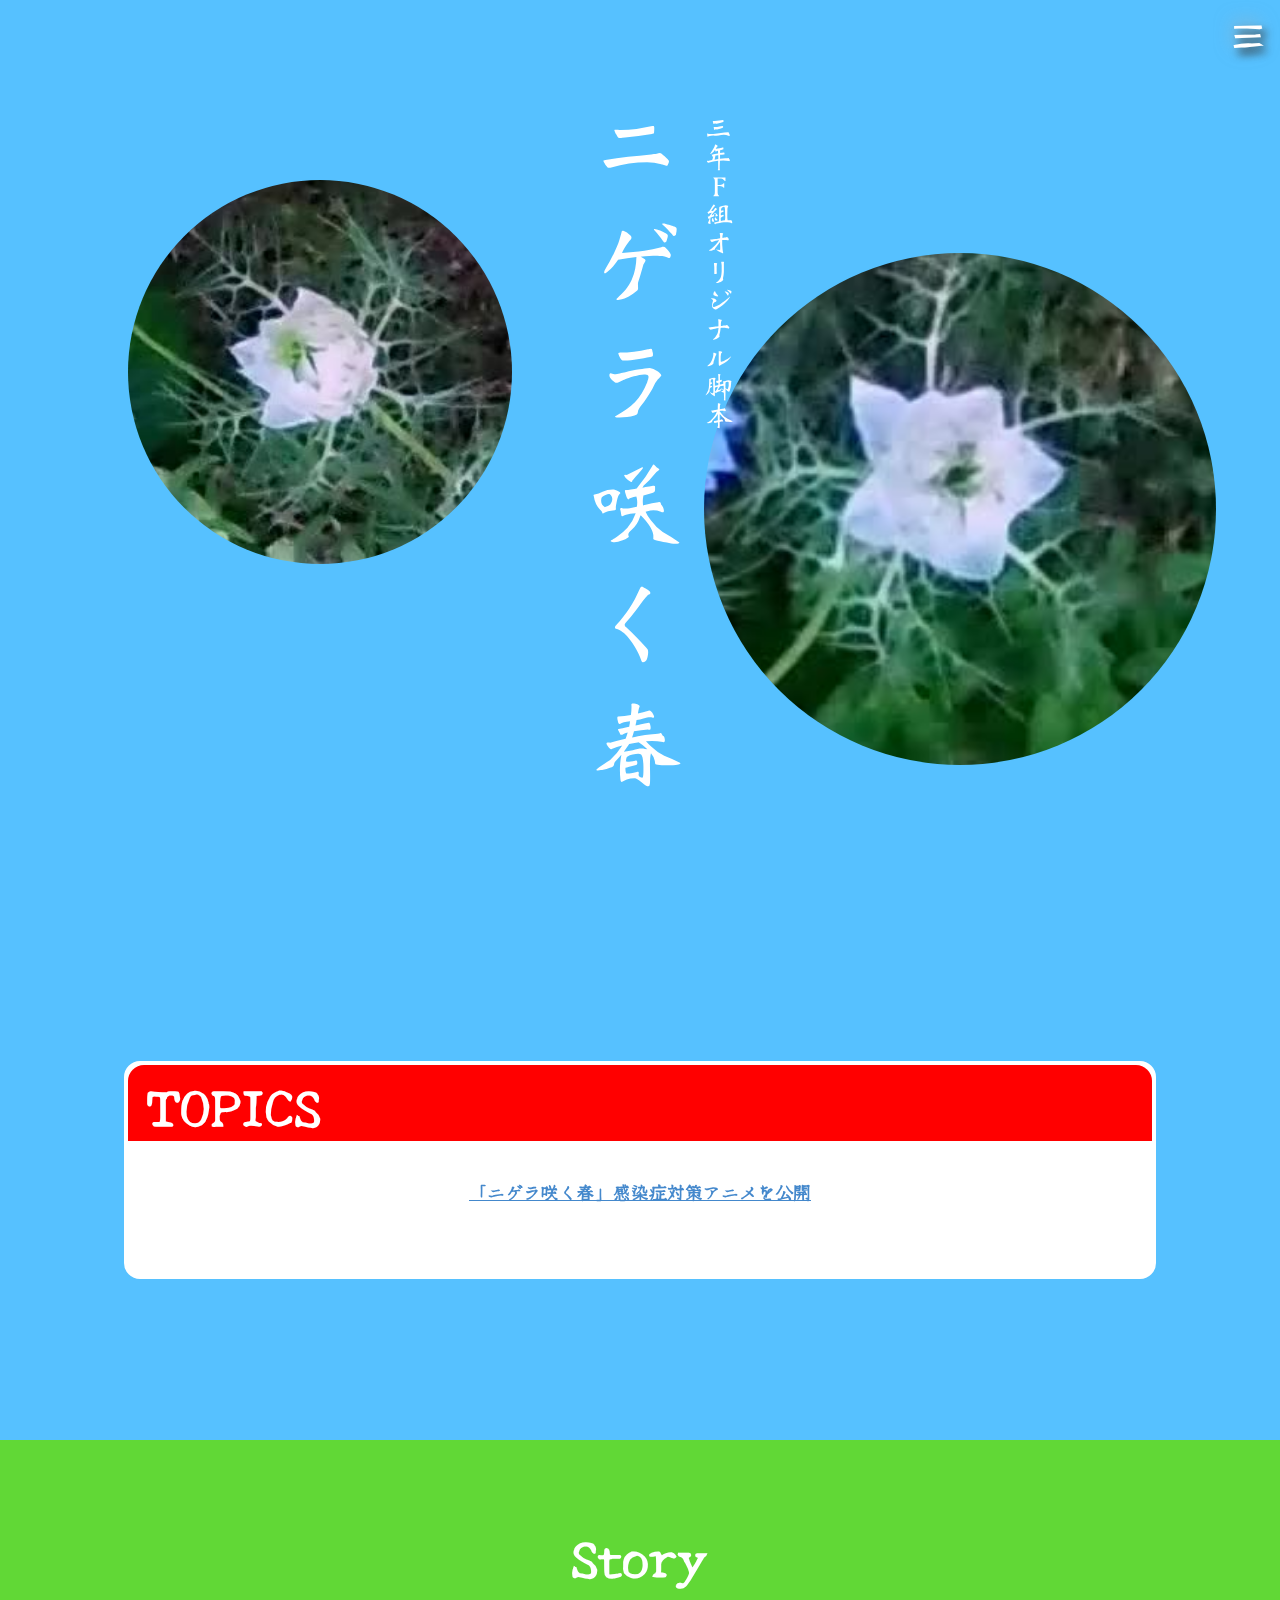
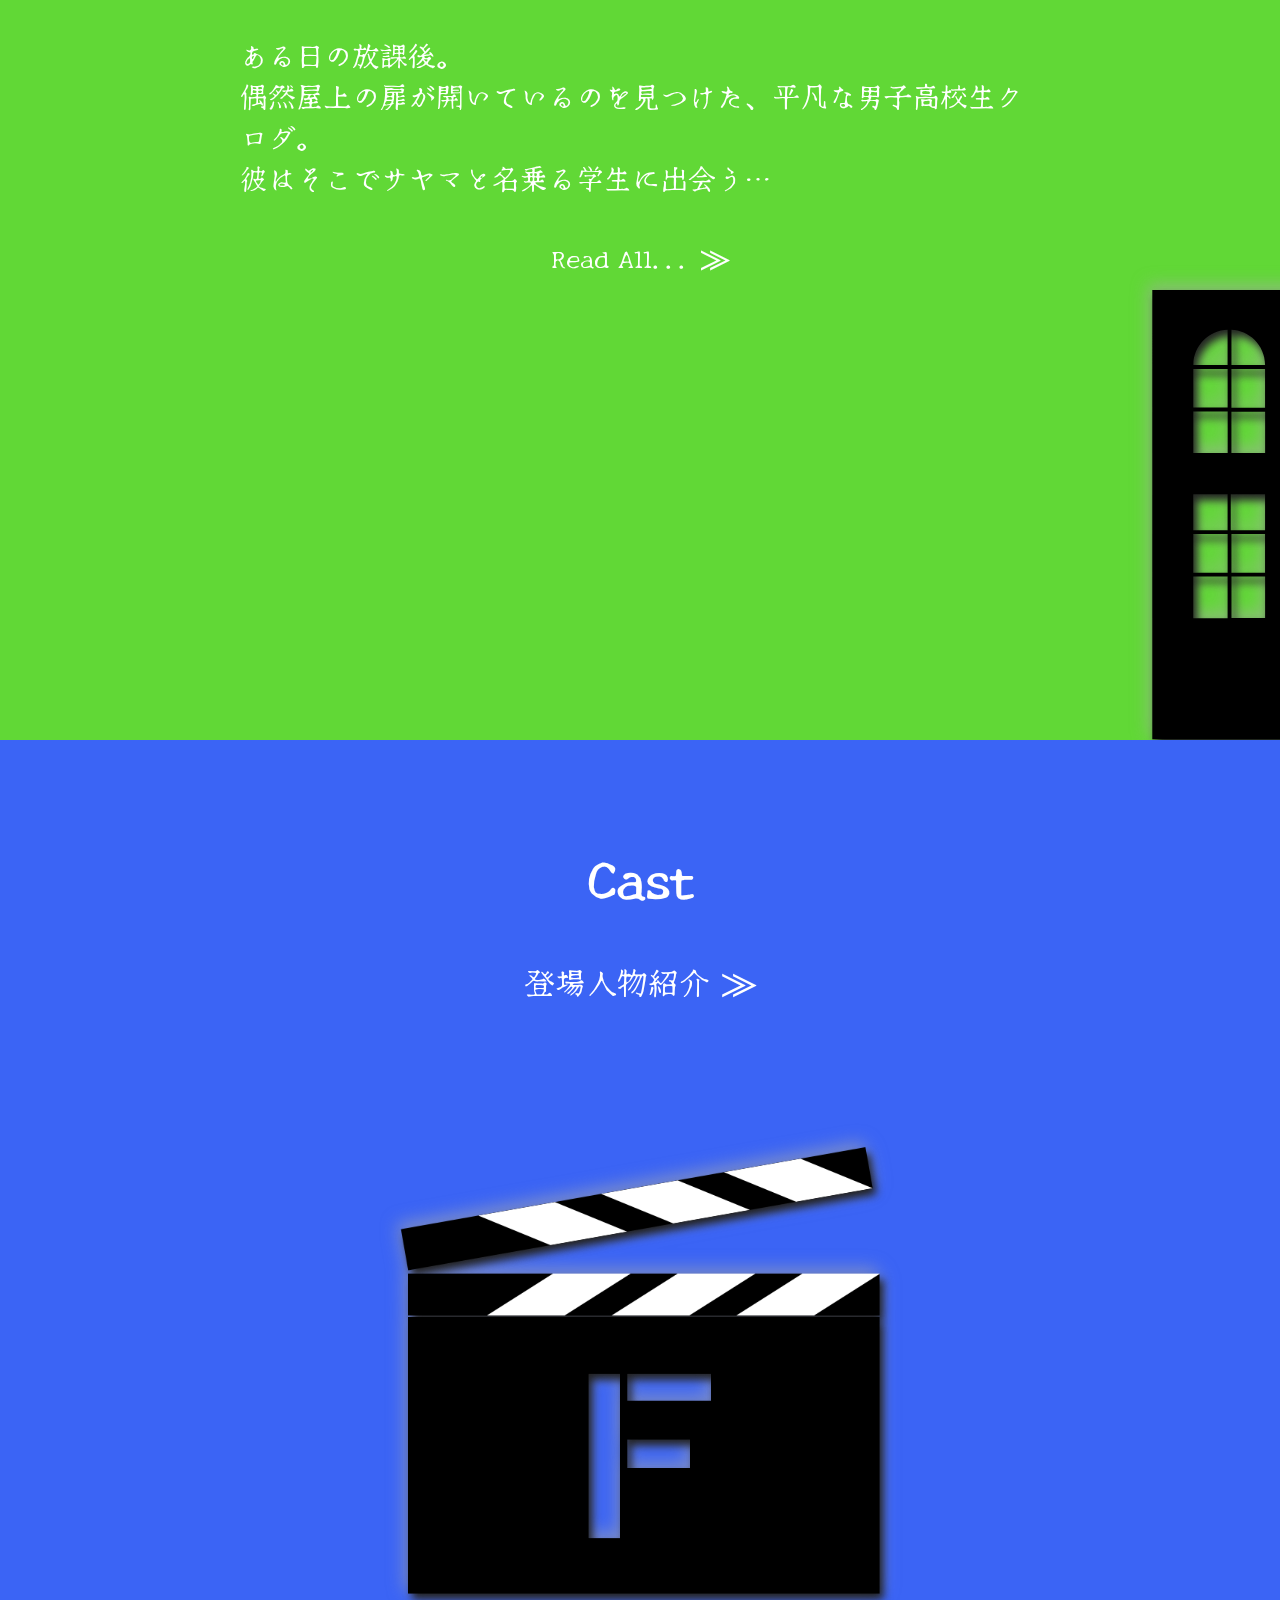
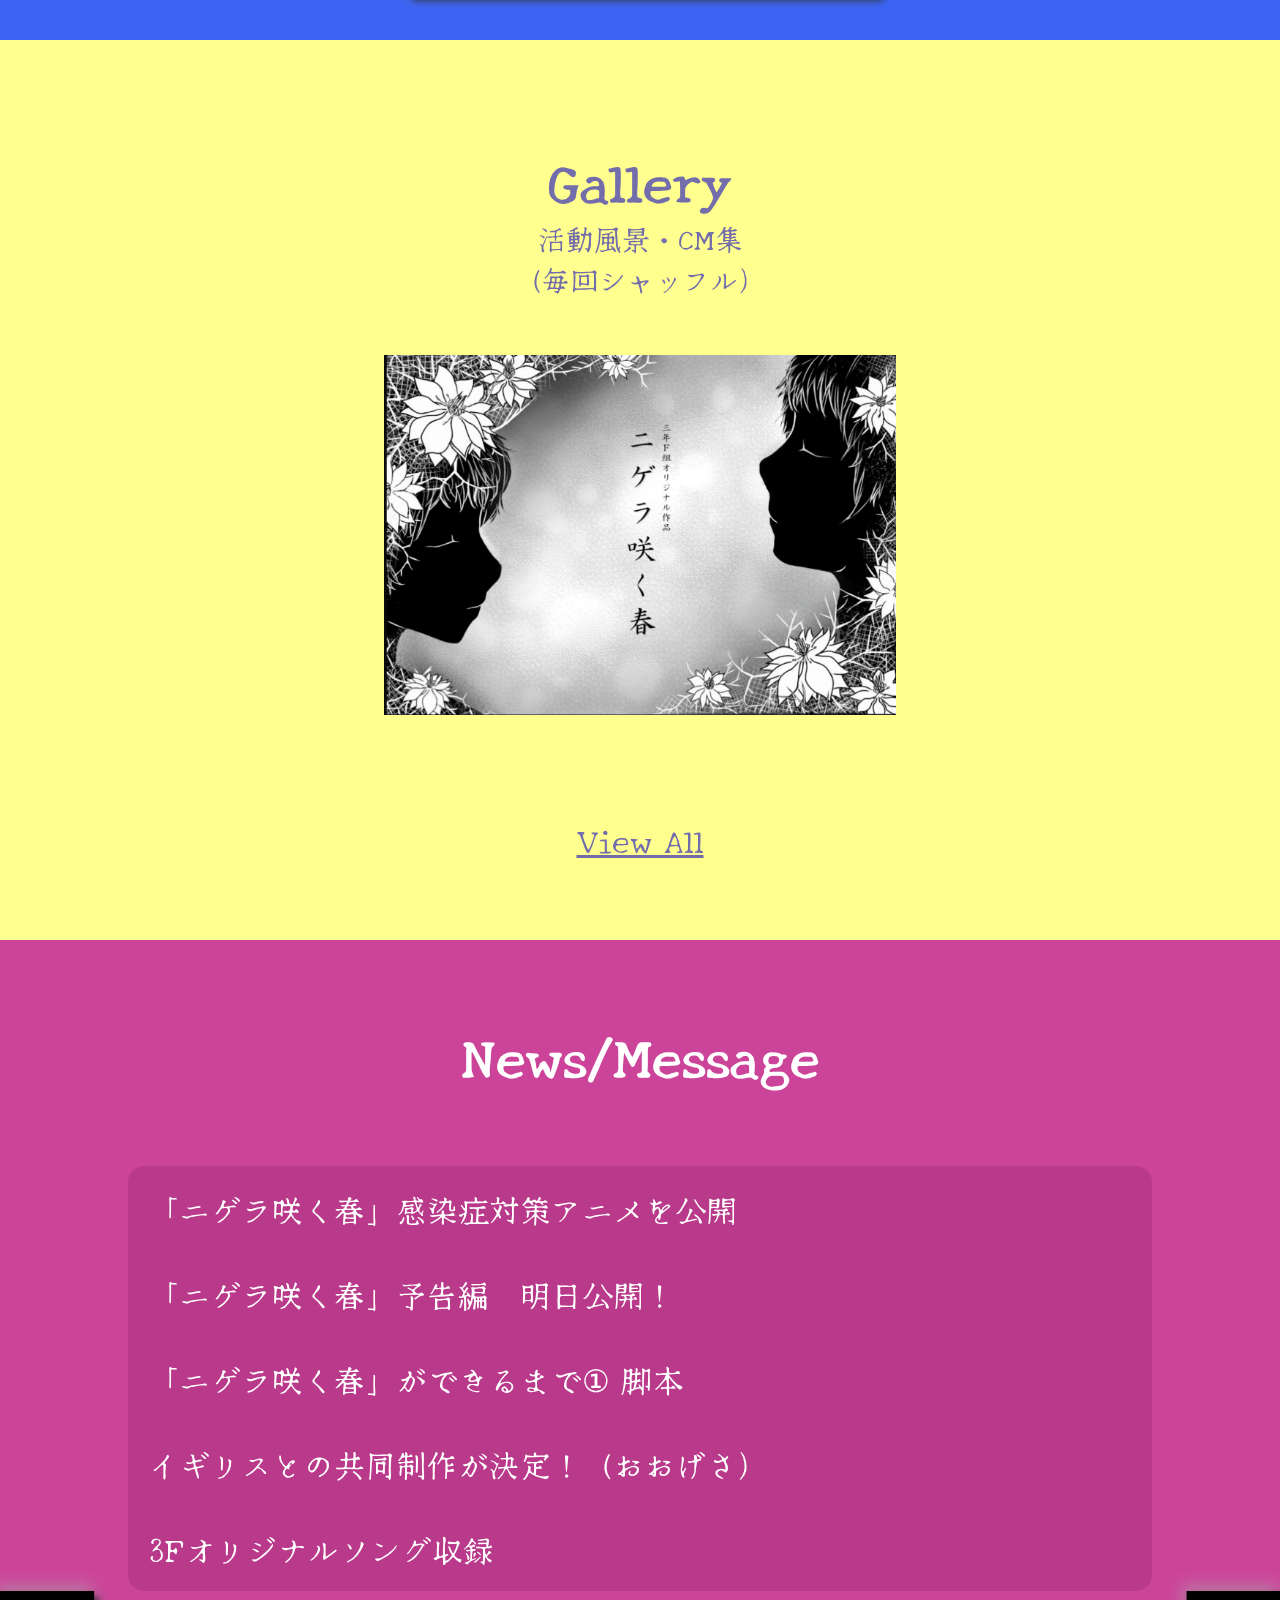
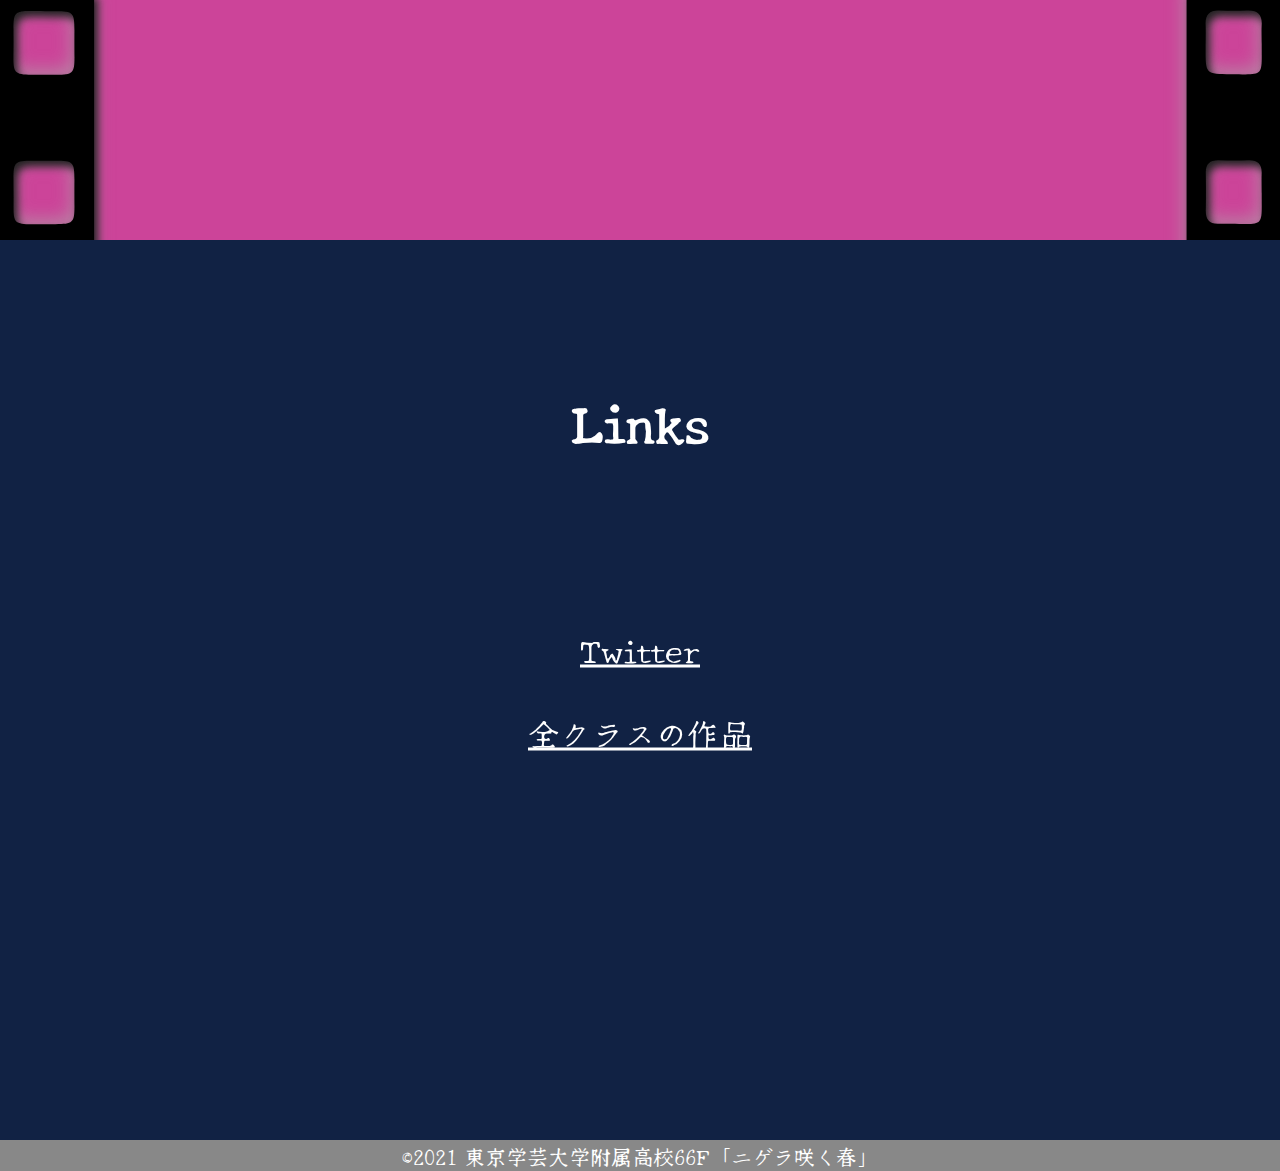
<file: index.html>
<!DOCTYPE HTML>
<html>
	<head>
		<meta http-equiv="Content-Type" content="text/html; charset=utf-8" />
		<meta name="viewport" content="width=device-width, initial-scale=1.0, minimum-scale=1.0">
		<meta name="description" content="3年F組『ニゲラ咲く春』公式ホームページです。｜東京学芸大学附属高校　2021年辛夷祭　">
		<title>HOME - 66F『ニゲラ咲く春』｜東京学芸大学附属高校　2021年辛夷祭</title>
		<link rel="icon" type="image/png" href="img/favicon.png">
		<link rel="apple-touch-icon" type="image/png" href="img/apple-touch-icon.png">
		<link rel="stylesheet" href="main.css">
		<script src="https://ajax.googleapis.com/ajax/libs/jquery/3.5.1/jquery.min.js"></script>
		<script src="gallery.js"></script>
		<script src="menu.js"></script>
		<script src="home.js" ></script>
	</head>
	<body>

		<a id="hamburger" href="javascript:onHamburgerClick()" class="hamburger drop-shadow" style="font-weight: bold; font-size: 5vh; text-decoration: none;">
			≡
		</a>

		<div id="menu" class="closed" style="color: #888;">
			<a id="close-menu" href="javascript:onHamburgerClick()" style="font-weight: bold; font-size: 5vh; text-decoration: none; position: absolute; top: 20px; left: 20px;">×</a>
			<br><br><br><br>
			<p style="text-align: start; margin-left: 40px; height: 80vh; overflow-y: scroll;">
				▶︎<a style="font-size: xx-large;" class="" href="">Home</a><br><br>
				　<a style="font-size: xx-large;" href="gallery/">Gallery</a><br><br>
				　<a style="font-size: xx-large;" href="story/">Story</a><br><br>
				　<a style="font-size: xx-large;" href="message/">News/Message</a><br><br>
				　<a style="font-size: xx-large;" href="cast/">Cast</a><br><br>
				　<a style="font-size: xx-large;" target="blank" href="https://twitter.com/66th3f">Twitter</a><br><br><br>
				　<a style="font-size: xx-large;" href="other-classes/">他ユニット</a><br><br>
			</p>
		</div>
		
		<section id="section-title" class="blue" style="z-index: 100; position: relative;">

			<div class="circle" style="width: 200px; height: 200px; position: fixed; top: 200px;">
			
			</div>

			<img id="nigella-1" class="circle" src="img/nigella1/001.jpg" style="width: 30vw; height: 30vw; position: fixed; top: 20vh; left: 10vw;"></video>
			<img id="nigella-2" class="circle" src="img/nigella2/001.jpg" style="width: 40vw; height: 40vw; position: fixed; bottom: 15vh; right: 5vw;"></video>

			<div class="cover">
				<img src="img/daiji.svg" style="height: 80vh;" class="center">
			</div>

			<div style="height: 60vh;">

				<div class="middle" id="topics">
					<h1 style="text-align: left;"> TOPICS</h1>
					<br>
					<div>
						<a id="notif-1" href="message/entry/05.html">「ニゲラ咲く春」感染症対策アニメを公開</a>
						<a id="notif-2" class="invisible" href="story/">「ニゲラ咲く春」のストーリー</a>
						<a id="notif-3" class="invisible" href="cast/">「ニゲラ咲く春」登場人物紹介</a>
						<a id="notif-4" class="invisible" href="message/index.html#message-director">監督からのメッセージ</a>
						<a id="notif-5" class="invisible" href="message/entry/03.html">「ニゲラ咲く春」ができるまで① 脚本</a>
					</div>
					<br>
				</div>

			</div>

		</section>

		<section class="green" style="z-index: 200; position: relative;">
			<a href="story/" style="text-decoration: none;">
			<div id="nigella" class="cover">
					<h1><br>Story</h1>
					<p class="sentence">
						<br>
						ある日の放課後。<br>
						偶然屋上の扉が開いているのを見つけた、平凡な男子高校生クロダ。<br>
						彼はそこでサヤマと名乗る学生に出会う…<br><br>
						
					</p><br>

					Read All... ⨠


				<img id="building" src="img/building.svg" class="drop-shadow" style="height: 50vh; position: absolute; top: 50%; left: 90%;">

			</div>
			</a>
		</section>

		<section class="blue2" style="z-index: 300; position: relative;">

			<a href="cast/">
				<div id="section-cast" class="cover">

					<div class="upper">
						<h1>Cast</h1>
						<p>
							<br>
							登場人物紹介 ⨠
						</p>
					</div>
					
					<img id="clapper" src="img/clapper.png" class="drop-shadow center" style="width: 50vw; height: 50vh; top: 70vh;">
	
				</div>
			</a>

		</section>

		<section class="yellow" style="z-index: 400; position: relative;">
			
			<div id="section-gallery" class="cover">

				<div class="upper">
					<h1>Gallery</h1>
					<p>活動風景・CM集<br>（毎回シャッフル）</p>
				</div>

				<div id="gallery-feature" class="horizontal-scroll" style="position: absolute; top: 35vh; left: 0; height: 40vh; width: 100vw; white-space: nowrap;">
					<div style="width: 240vw; height: 100%; padding-left: 10vw; padding-right: 10vw;">
						<div id="feature1" style="display: inline-block; width: 80vw; height: 100%; position: static;">a</div>
						<div id="feature2" style="display: inline-block; width: 80vw; height: 100%;">b</div>
						<div id="feature3" style="display: inline-block; width: 80vw; height: 100%;">c</div>
					</div>
				</div>

				<a href="gallery/" class="bottom link">View All</a>

			</div>

		</section>

		<section class="red" style="z-index: 500; position: relative;">

			<a href="message/" style="text-decoration: none;">
			<div id="section-film" class="cover">

				<h1><br>News/Message</h1>
				<br><br>
				<div style="max-height: 50vh; width: 80vw; margin-left: 10vw; overflow-y: scroll; overflow-x: hidden; border-radius: 16px;">
					<div class="entry" href="entry/05.html">「ニゲラ咲く春」感染症対策アニメを公開</div>
					<div class="entry" href="entry/04.html">「ニゲラ咲く春」予告編　明日公開！</div>
					<div class="entry" href="entry/03.html">「ニゲラ咲く春」ができるまで① 脚本</div>
					<div class="entry" href="entry/02.html">イギリスとの共同制作が決定！（おおげさ）</div>
					<div class="entry" href="entry/01.html">3Fオリジナルソング収録</div>
				</div>
				
				<img id="film" src="img/film.svg" class="drop-shadow" style="width: 100vw;">

				

			</div>
			</a>

		</section>

		<section class="gray" style="z-index: 600; position: relative;">

			
			<div id="section-links" class="cover">
					<h1 class="upper">Links</h1>
					
					<div class="center">

						<a class="link" target="blank" href="https://twitter.com/66th3f">Twitter</a>
						<br><br>
						<a class="link" href="other-classes/">全クラスの作品</a>
						
					</div>
	
				</div>

		</section>

		
		<footer>
			©2021 東京学芸大学附属高校66F「ニゲラ咲く春」
		</footer>


	</body>
</html>
</file>
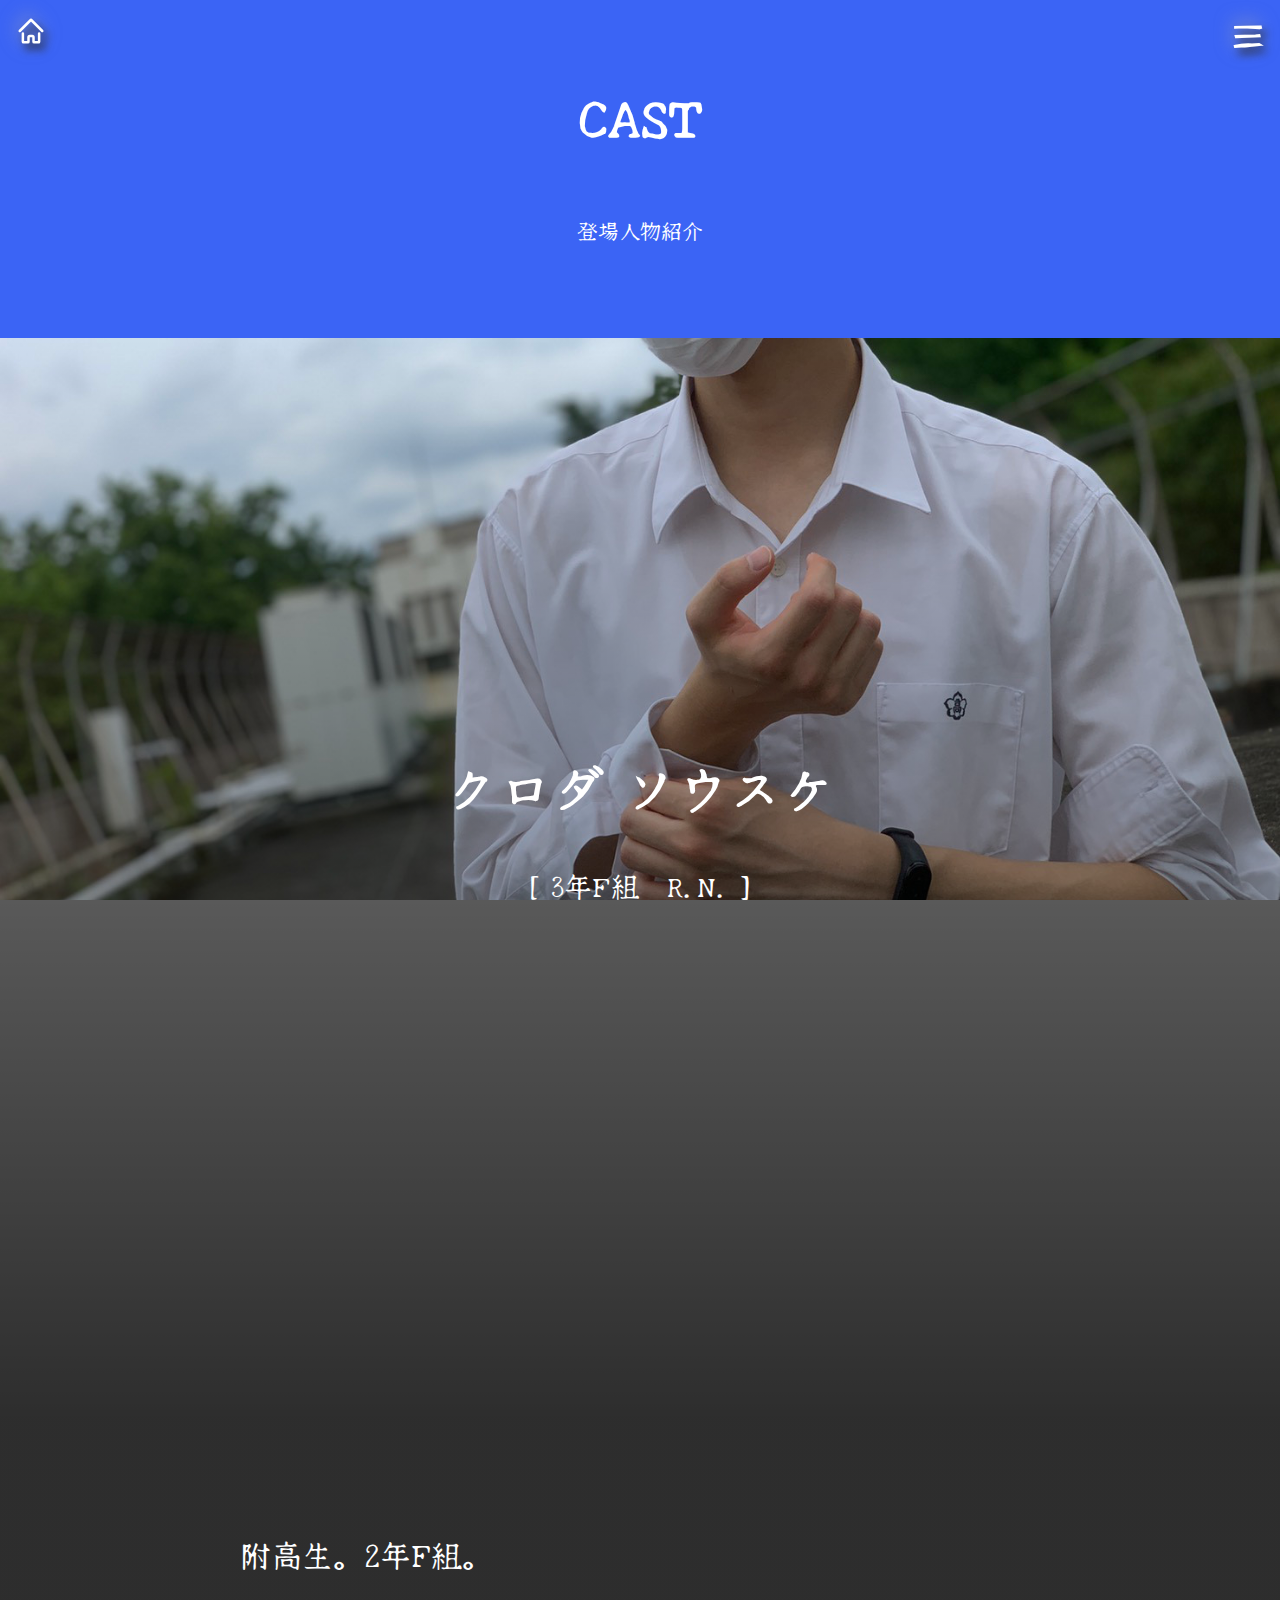
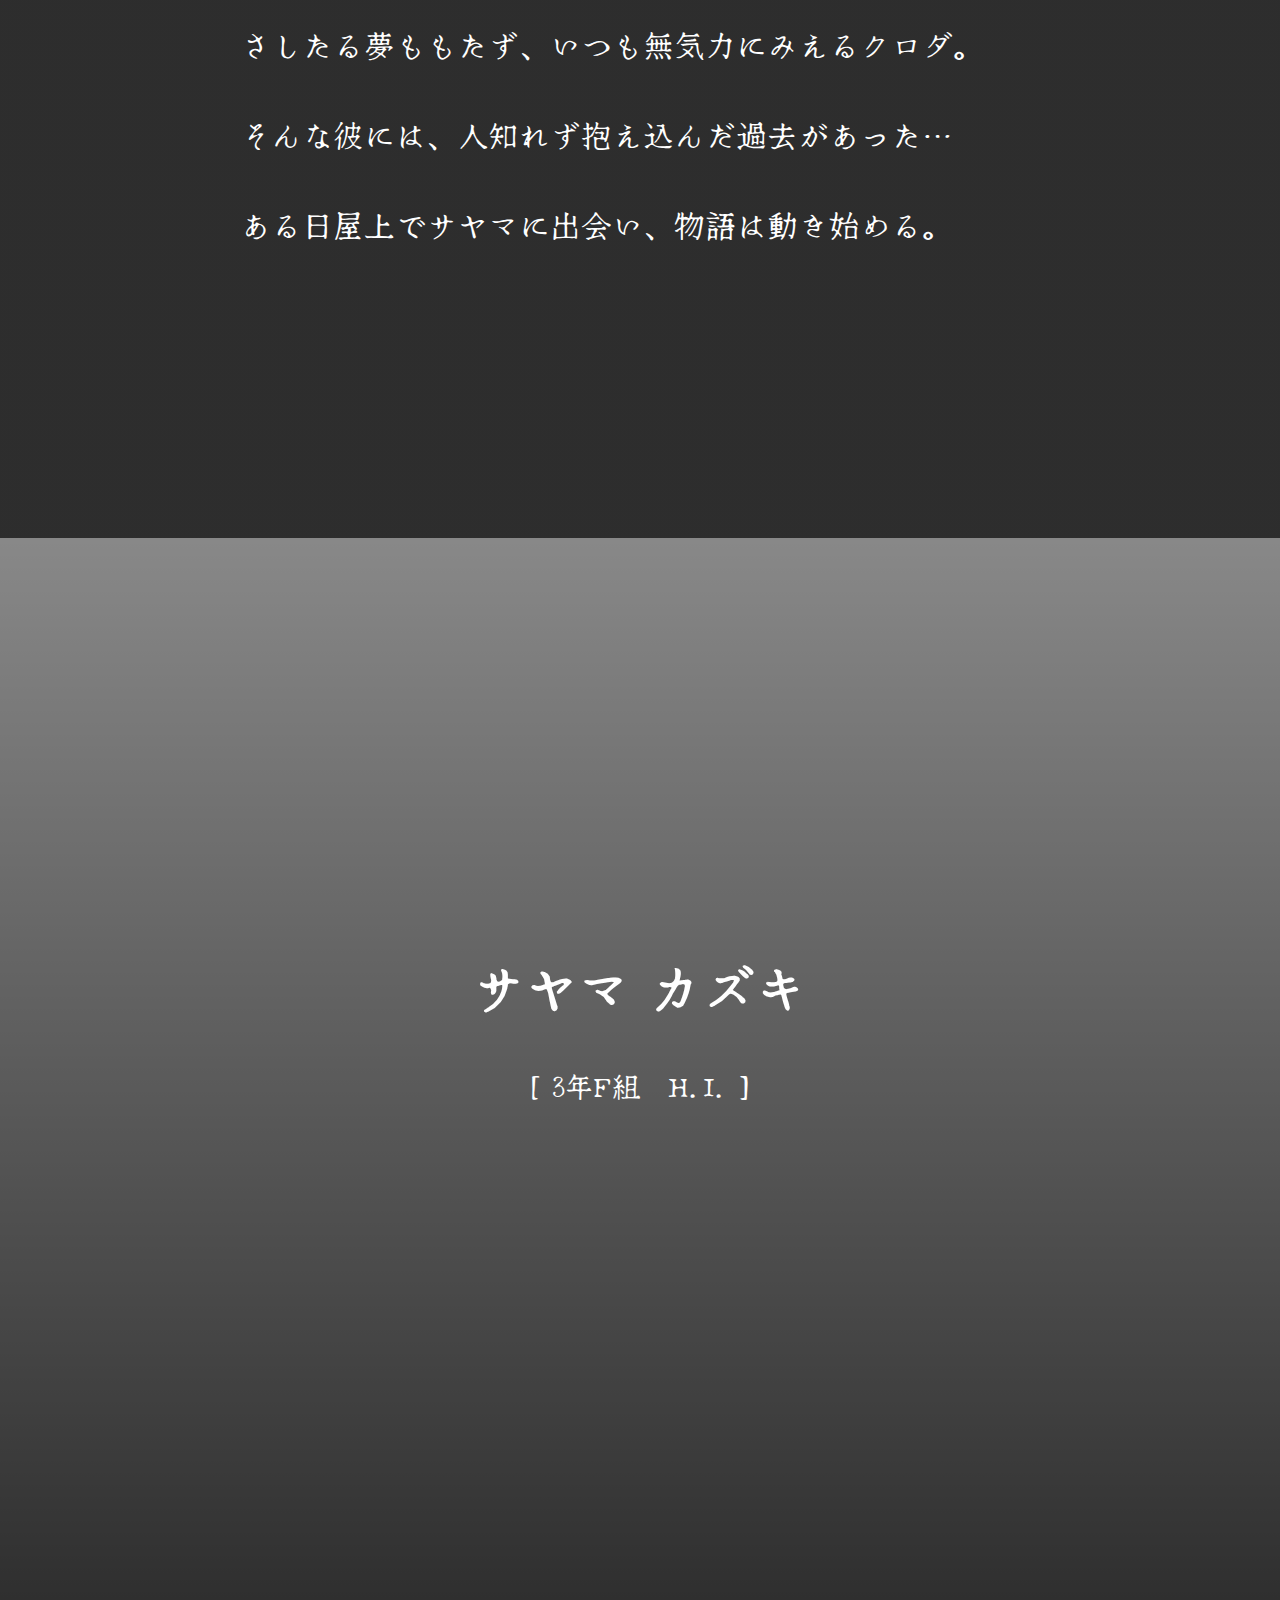
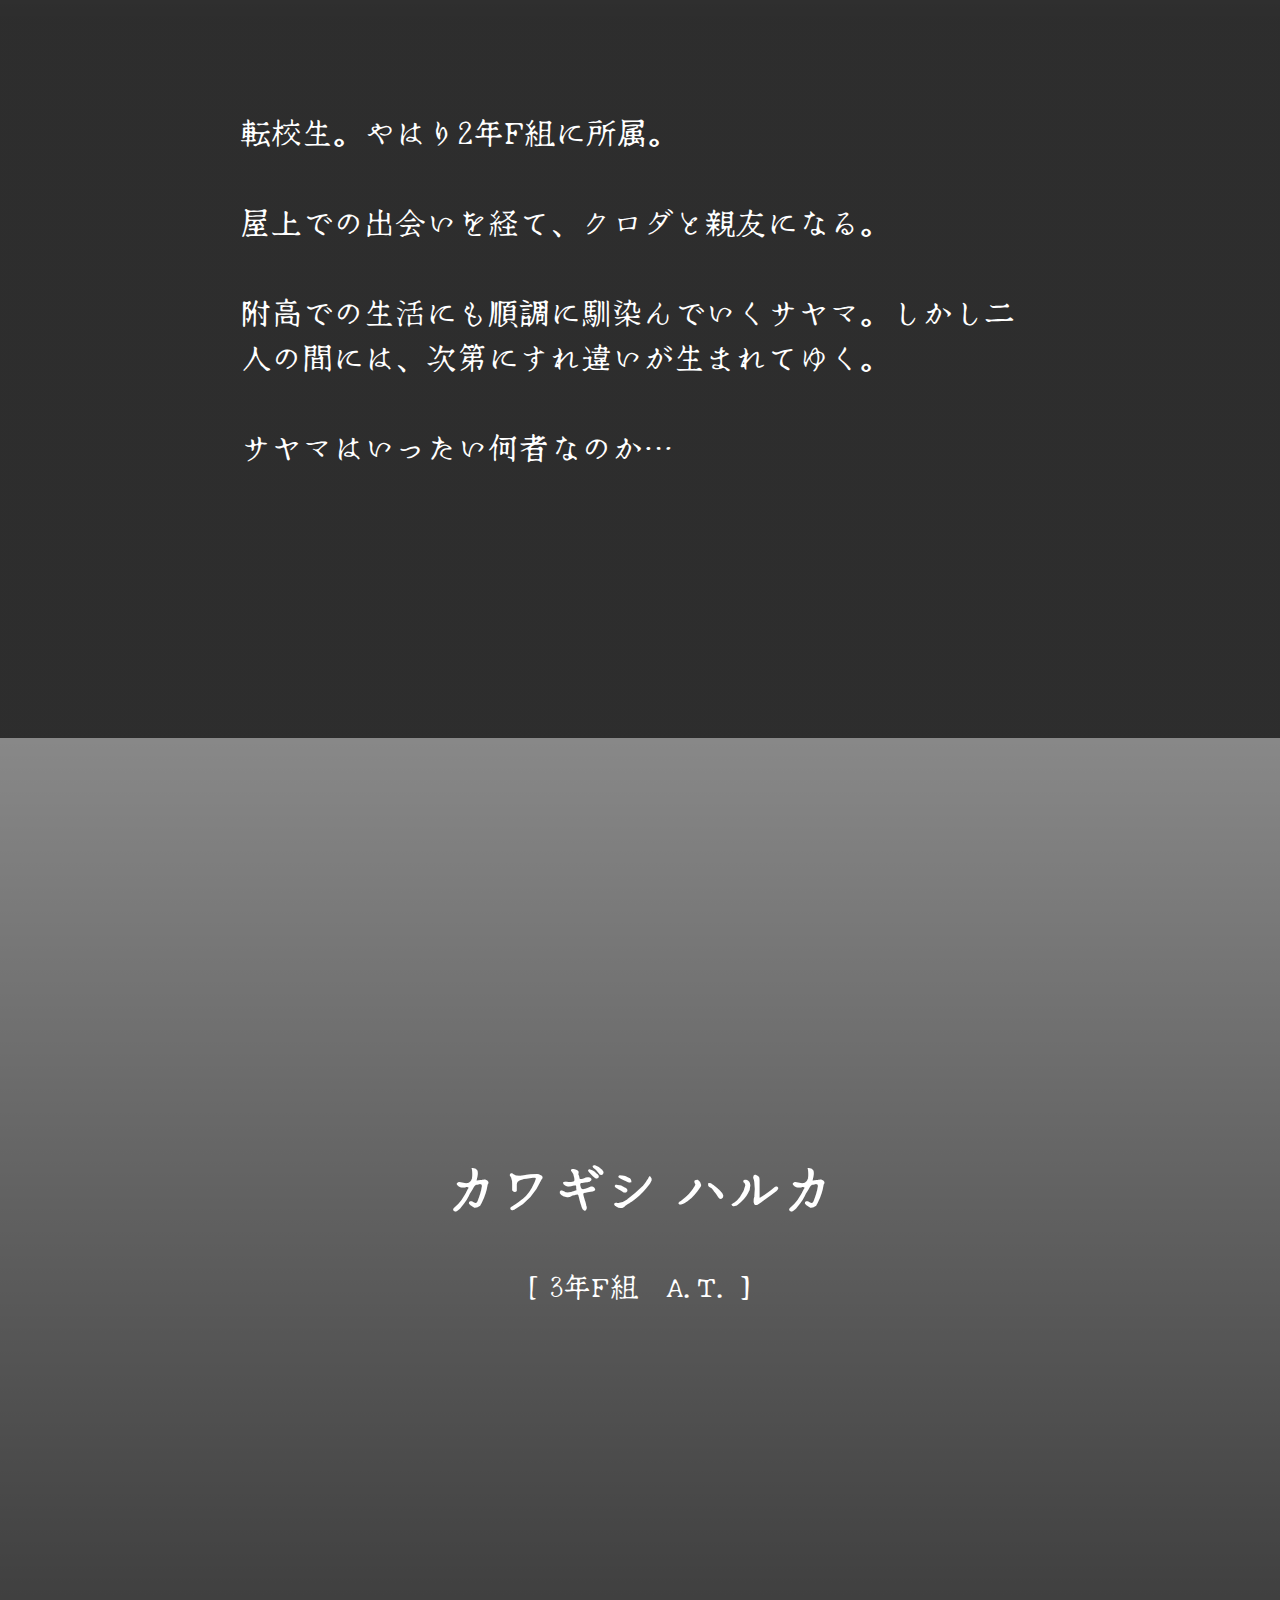
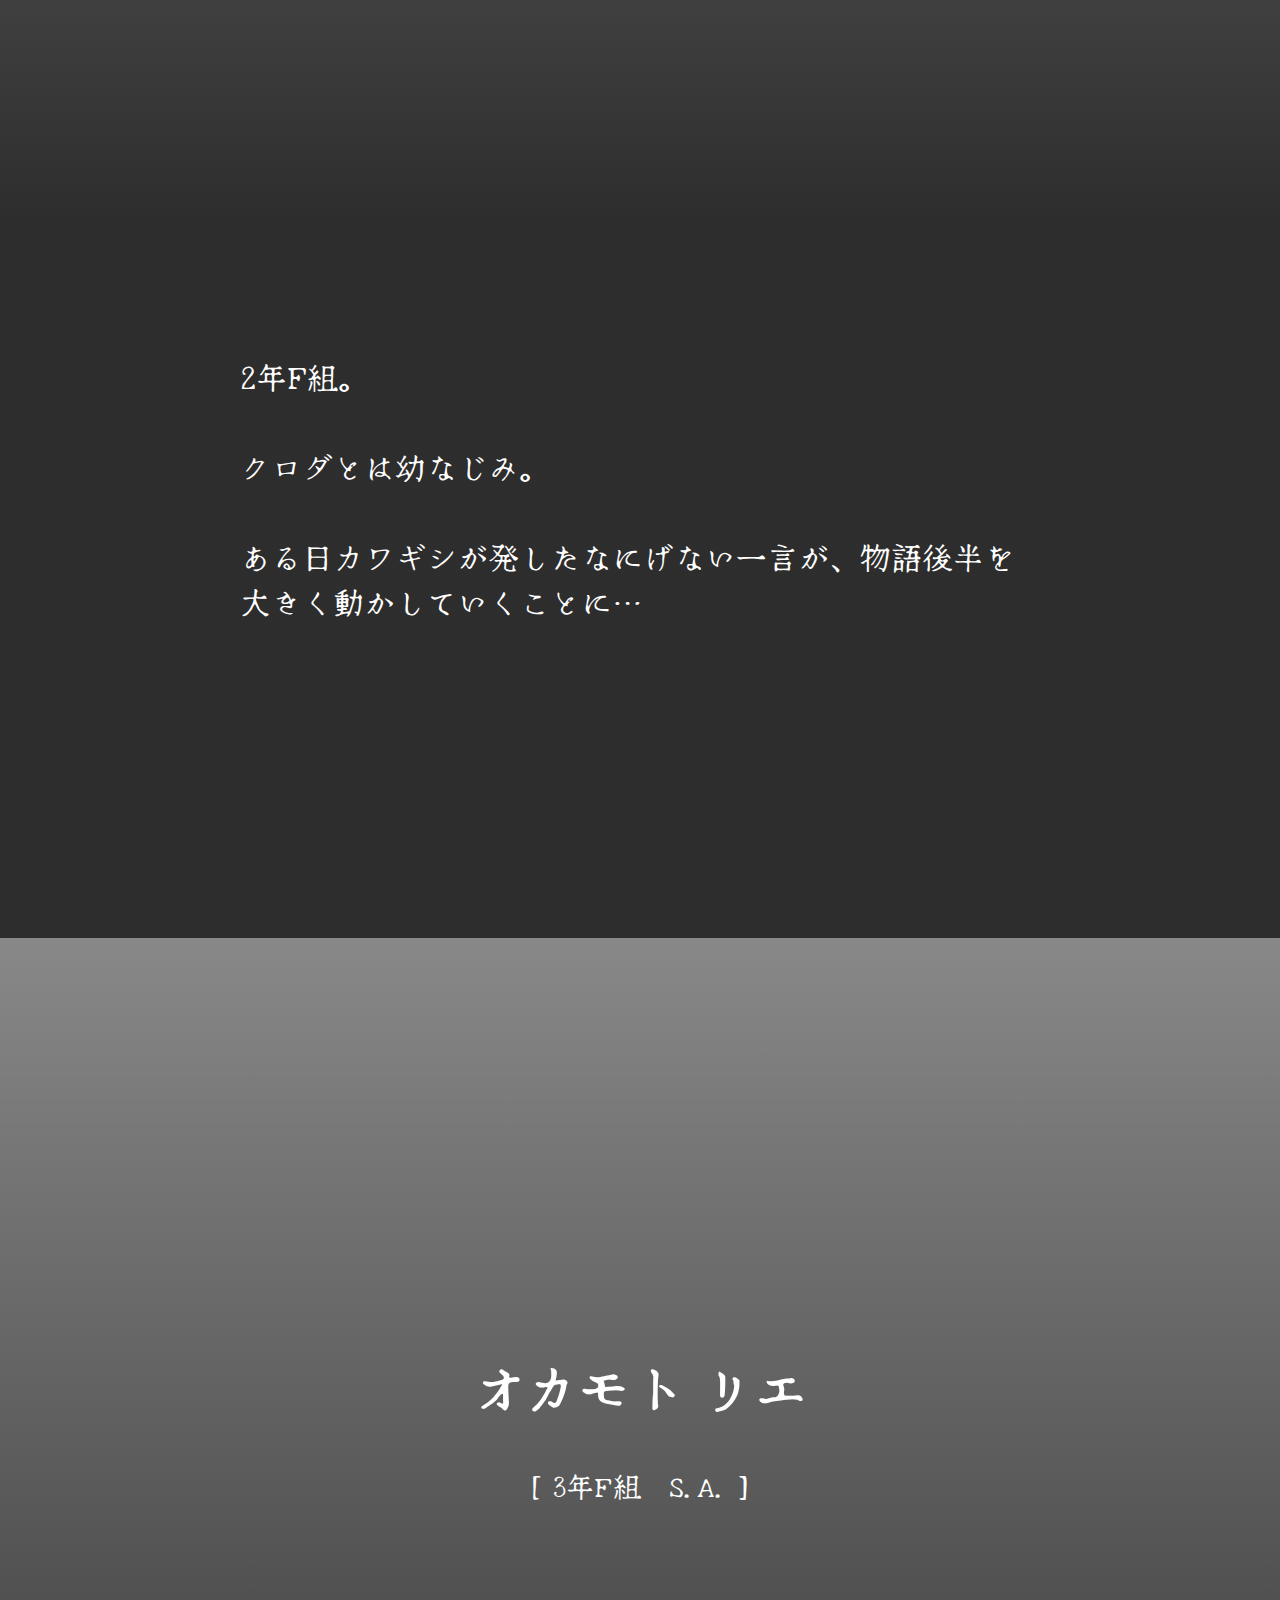
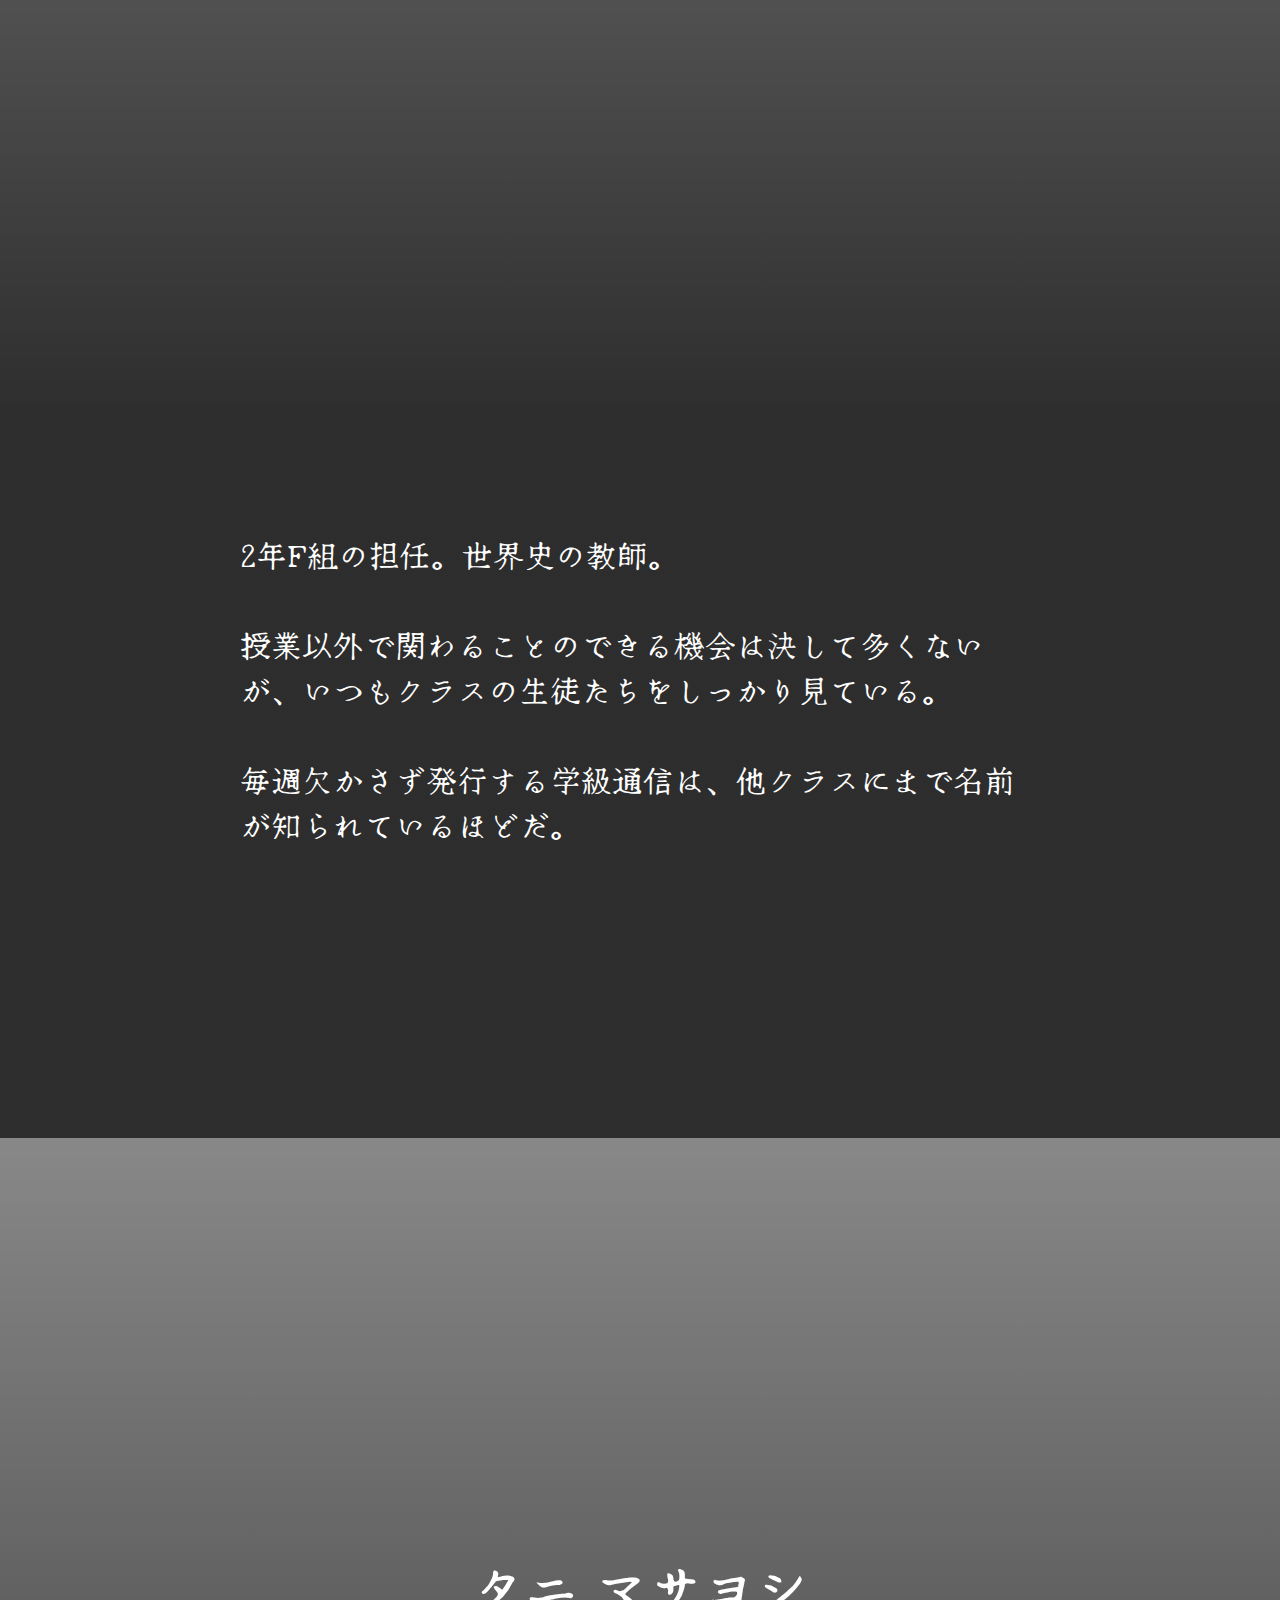
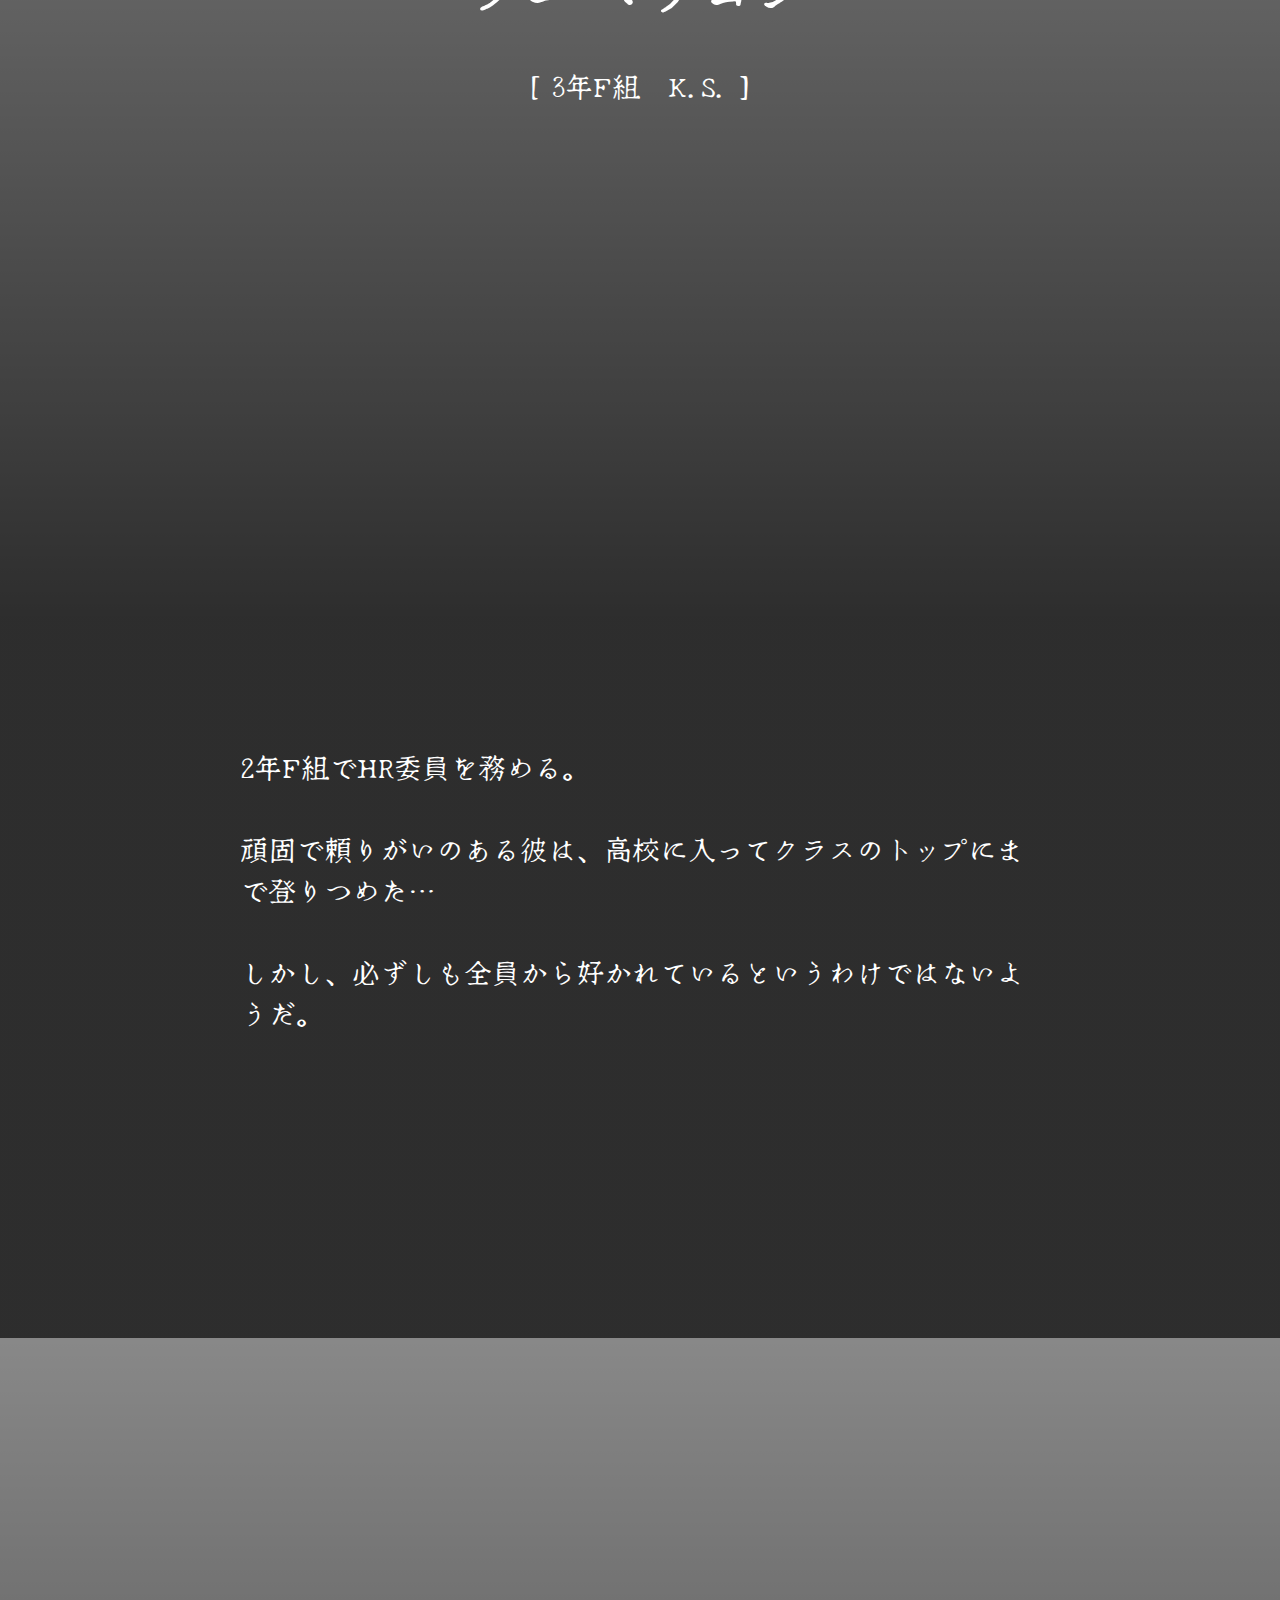
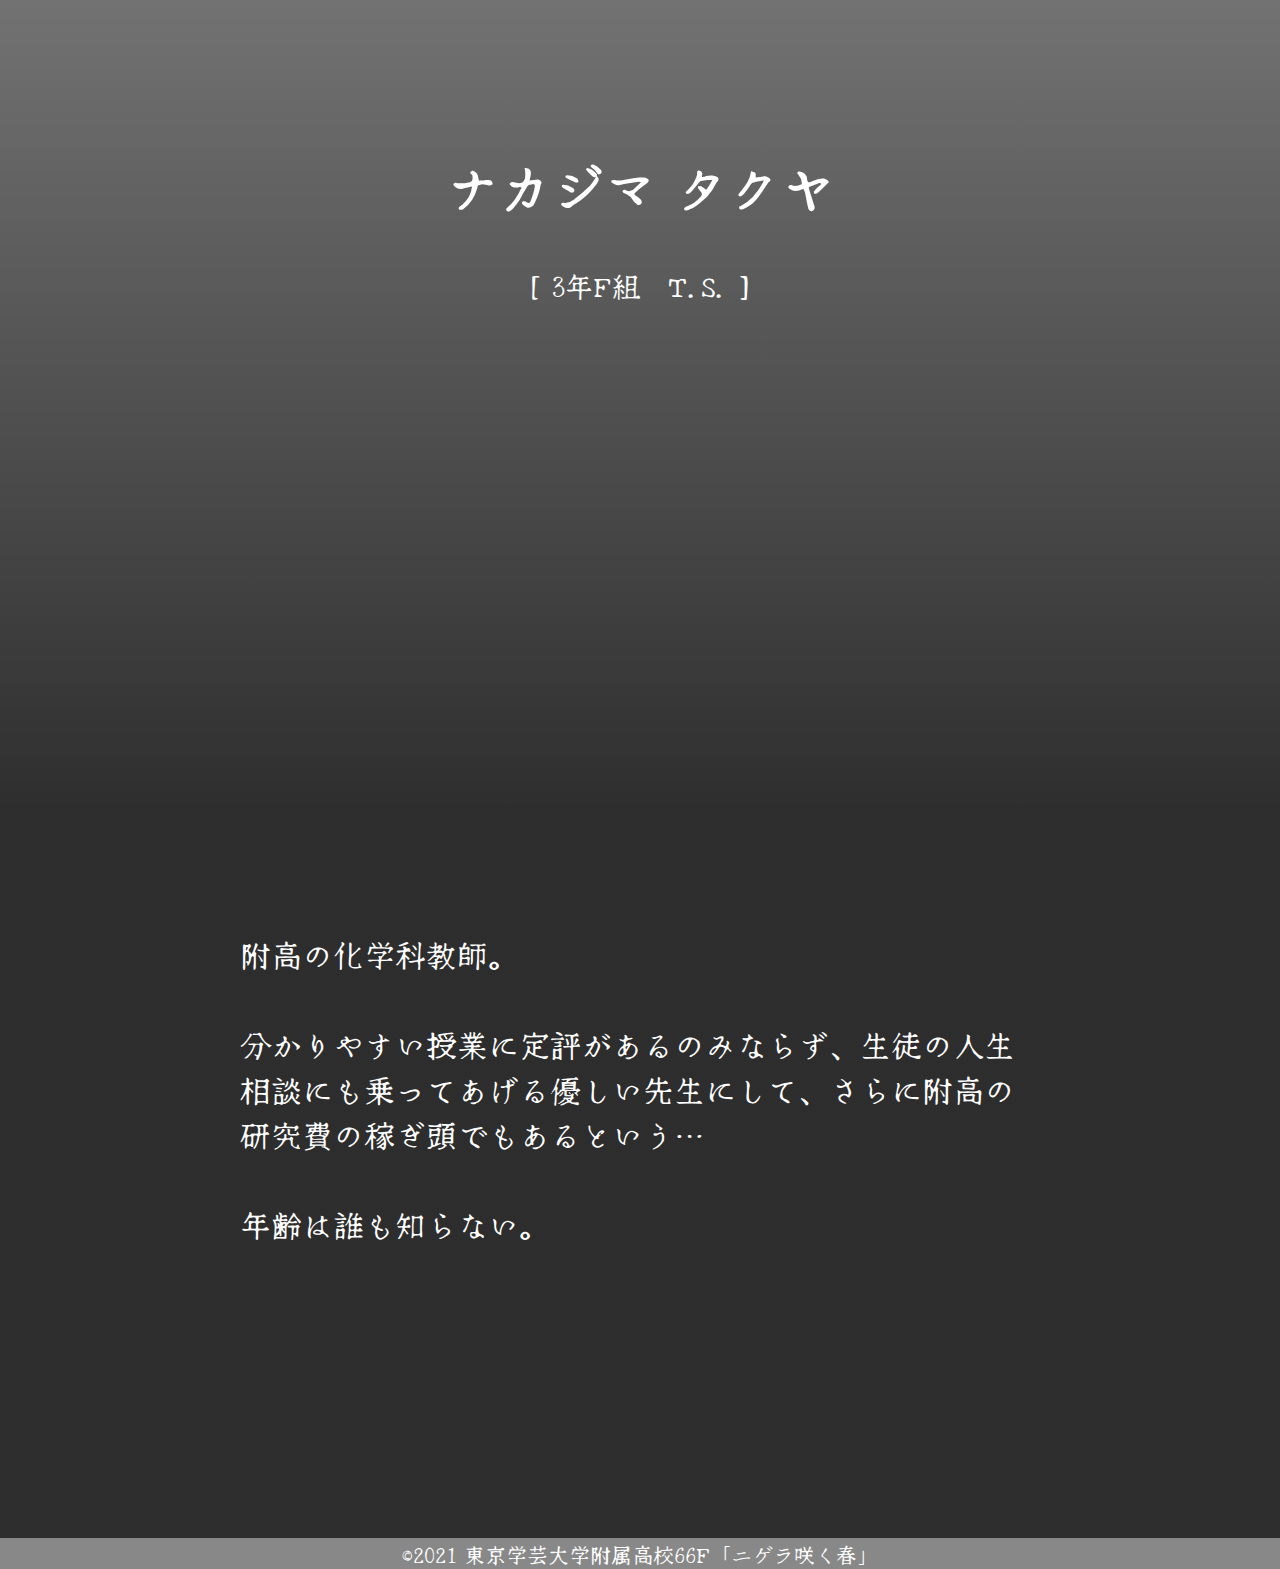
<file: cast/index.html>
<!DOCTYPE HTML>
<html>
	<head>
		<meta http-equiv="Content-Type" content="text/html; charset=utf-8" />
		<meta name="viewport" content="width=device-width, initial-scale=1.0, minimum-scale=1.0">
		<meta name="description" content="3F「ニゲラ咲く春」 登場人物紹介です。｜東京学芸大学附属高校　2021年辛夷祭　66F映像作品『ニゲラ咲く春』公式ホームページです。">
		<title>CAST - 66F『ニゲラ咲く春』｜東京学芸大学附属高校　2021年辛夷祭</title>
		<link rel="icon" type="image/png" href="../img/favicon.png">
		<link rel="apple-touch-icon" type="../image/png" href="../img/apple-touch-icon.png">
		<link rel="stylesheet" href="../main.css">
		<script src="https://ajax.googleapis.com/ajax/libs/jquery/3.5.1/jquery.min.js"></script>
		<script src="../menu.js"></script>
		<script src="cast.js"></script>
	</head>
	<body>

		<a id="home-icon" class="drop-shadow" href="../">
			<img src="../img/home.svg">
		</a>

		<a id="hamburger" href="javascript:onHamburgerClick()" class="hamburger drop-shadow" style="font-weight: bold; font-size: 5vh; text-decoration: none;">
			≡
		</a>

		<div id="menu" class="closed" style="color: #888;">
			<a id="close-menu" href="javascript:onHamburgerClick()" style="font-weight: bold; font-size: 5vh; text-decoration: none; position: absolute; top: 20px; left: 20px;">×</a>
			<br><br><br><br>
			<p style="text-align: start; margin-left: 40px; height: 80vh; overflow-y: scroll; font-size: xx-large;">
				　<a style="font-size: xx-large;" href="../">Home</a><br><br>
				　<a style="font-size: xx-large;" href="../gallery/">Gallery</a><br><br>
				　<a style="font-size: xx-large;" href="../story/">Story</a><br><br>
				　<a style="font-size: xx-large;" href="../message/">News/Message</a><br><br>
				▶︎<a style="font-size: xx-large;" href="">Cast</a><br><br>
				　<a style="font-size: xx-large;" target="blank" href="https://twitter.com/66th3f">Twitter</a><br><br><br>
				　<a style="font-size: xx-large;" href="../other-classes/">他クラス</a><br><br>
			</p>
		</div>
		
		<section class="blue2" style="z-index: 100; position: relative;">
			<h1><br>CAST</h1>
			<br><br>
			登場人物紹介
			<br><br><br><br>
		</section>
		<section id="kuroda" class="cast-introduction" style="background-image: url('../img/cast/kuroda.jpg'); background-position-y: top;">
			<div class="grad">
				<div class="cover">
					<div class="middle">
						<h1><br>クロダ ソウスケ</h1>
						<br>
						[ 3年F組　R.N. ]
					</div>
				</div>
				<div class="cover-expandable">
					<div class="middle">
						<p class="sentence">
							附高生。2年F組。<br>
							<br>
							さしたる夢ももたず、いつも無気力にみえるクロダ。<br>
							<br>
							そんな彼には、人知れず抱え込んだ過去があった…<br>
							<br>
							ある日屋上でサヤマに出会い、物語は動き始める。
						</p>
					</div>
				</div>
			</div>
		</section>

		<section id="sayama" class="cast-introduction" style="background-image: url('../img/cast/sayama.jpg');">
			<div class="grad">
				<div class="cover">
					<div class="middle">
						<h1><br>サヤマ カズキ</h1>
						<br>
						[ 3年F組　H.I. ]
					</div>
				</div>
				<div class="cover-expandable">
					<div class="middle">
						<p class="sentence">
							転校生。やはり2年F組に所属。<br>
							<br>
							屋上での出会いを経て、クロダと親友になる。<br>
							<br>
							附高での生活にも順調に馴染んでいくサヤマ。しかし二人の間には、次第にすれ違いが生まれてゆく。<br>
							<br>
							サヤマはいったい何者なのか…
						</p>
					</div>
				</div>
			</div>
		</section>

		<section id="kawagishi" class="cast-introduction" style="background-image: url('../img/cast/kawagishi.jpg');">
			<div class="grad">
				<div class="cover">
					<div class="middle">
						<h1><br>カワギシ ハルカ</h1>
						<br>
						[ 3年F組　A.T. ]
					</div>
				</div>
				<div class="cover-expandable">
					<div class="middle">
						<p class="sentence">
							2年F組。<br>
							<br>
							クロダとは幼なじみ。<br>
							<br>
							ある日カワギシが発したなにげない一言が、物語後半を大きく動かしていくことに…
							
						</p>
					</div>
				</div>
			</div>
		</section>


		<section id="okamoto" class="cast-introduction" style="background-image: url('../img/cast/okamoto.jpg');">
			<div class="grad">
				<div class="cover">
					<div class="middle">
						<h1><br>オカモト リエ</h1>
						<br>
						[ 3年F組　S.A. ]
					</div>
				</div>
				<div class="cover-expandable">
					<div class="middle">
						<p class="sentence">
							2年F組の担任。世界史の教師。<br>
							<br>
							授業以外で関わることのできる機会は決して多くないが、いつもクラスの生徒たちをしっかり見ている。<br>
							<br>
							毎週欠かさず発行する学級通信は、他クラスにまで名前が知られているほどだ。
							
						</p>
					</div>
				</div>
			</div>
		</section>


		<section id="tani" class="cast-introduction" style="background-image: url('../img/cast/tani.jpg'); background-position-y: top;">
			<div class="grad">
				<div class="cover">
					<div class="middle">
						<h1><br>タニ マサヨシ</h1>
						<br>
						[ 3年F組　K.S. ]
					</div>
				</div>
				<div class="cover-expandable">
						<p class="middle sentence">
							2年F組でHR委員を務める。<br>
							<br>
							頑固で頼りがいのある彼は、高校に入ってクラスのトップにまで登りつめた…<br>
							<br>
							しかし、必ずしも全員から好かれているというわけではないようだ。
							
						</p>
				</div>
			</div>
		</section>


		<section id="nakajima" class="cast-introduction" style="background-image: url('../img/cast/nakajima.jpg'); background-position-y: top;">
			<div class="grad">
				<div class="cover">
					<div class="middle">
						<h1><br>ナカジマ タクヤ</h1>
						<br>
						[ 3年F組　T.S. ]
					</div>
				</div>
				<div class="cover-expandable">
					<div class="middle">
						<p class="sentence">
							附高の化学科教師。<br>
							<br>
							分かりやすい授業に定評があるのみならず、生徒の人生相談にも乗ってあげる優しい先生にして、さらに附高の研究費の稼ぎ頭でもあるという…<br>
							<br>
							年齢は誰も知らない。
							
						</p>
					</div>
				</div>
			</div>
		</section>
		
		<footer style="position: relative; z-index: 100;">
			©2021 東京学芸大学附属高校66F「ニゲラ咲く春」
		</footer>

	</body>
</html>
</file>
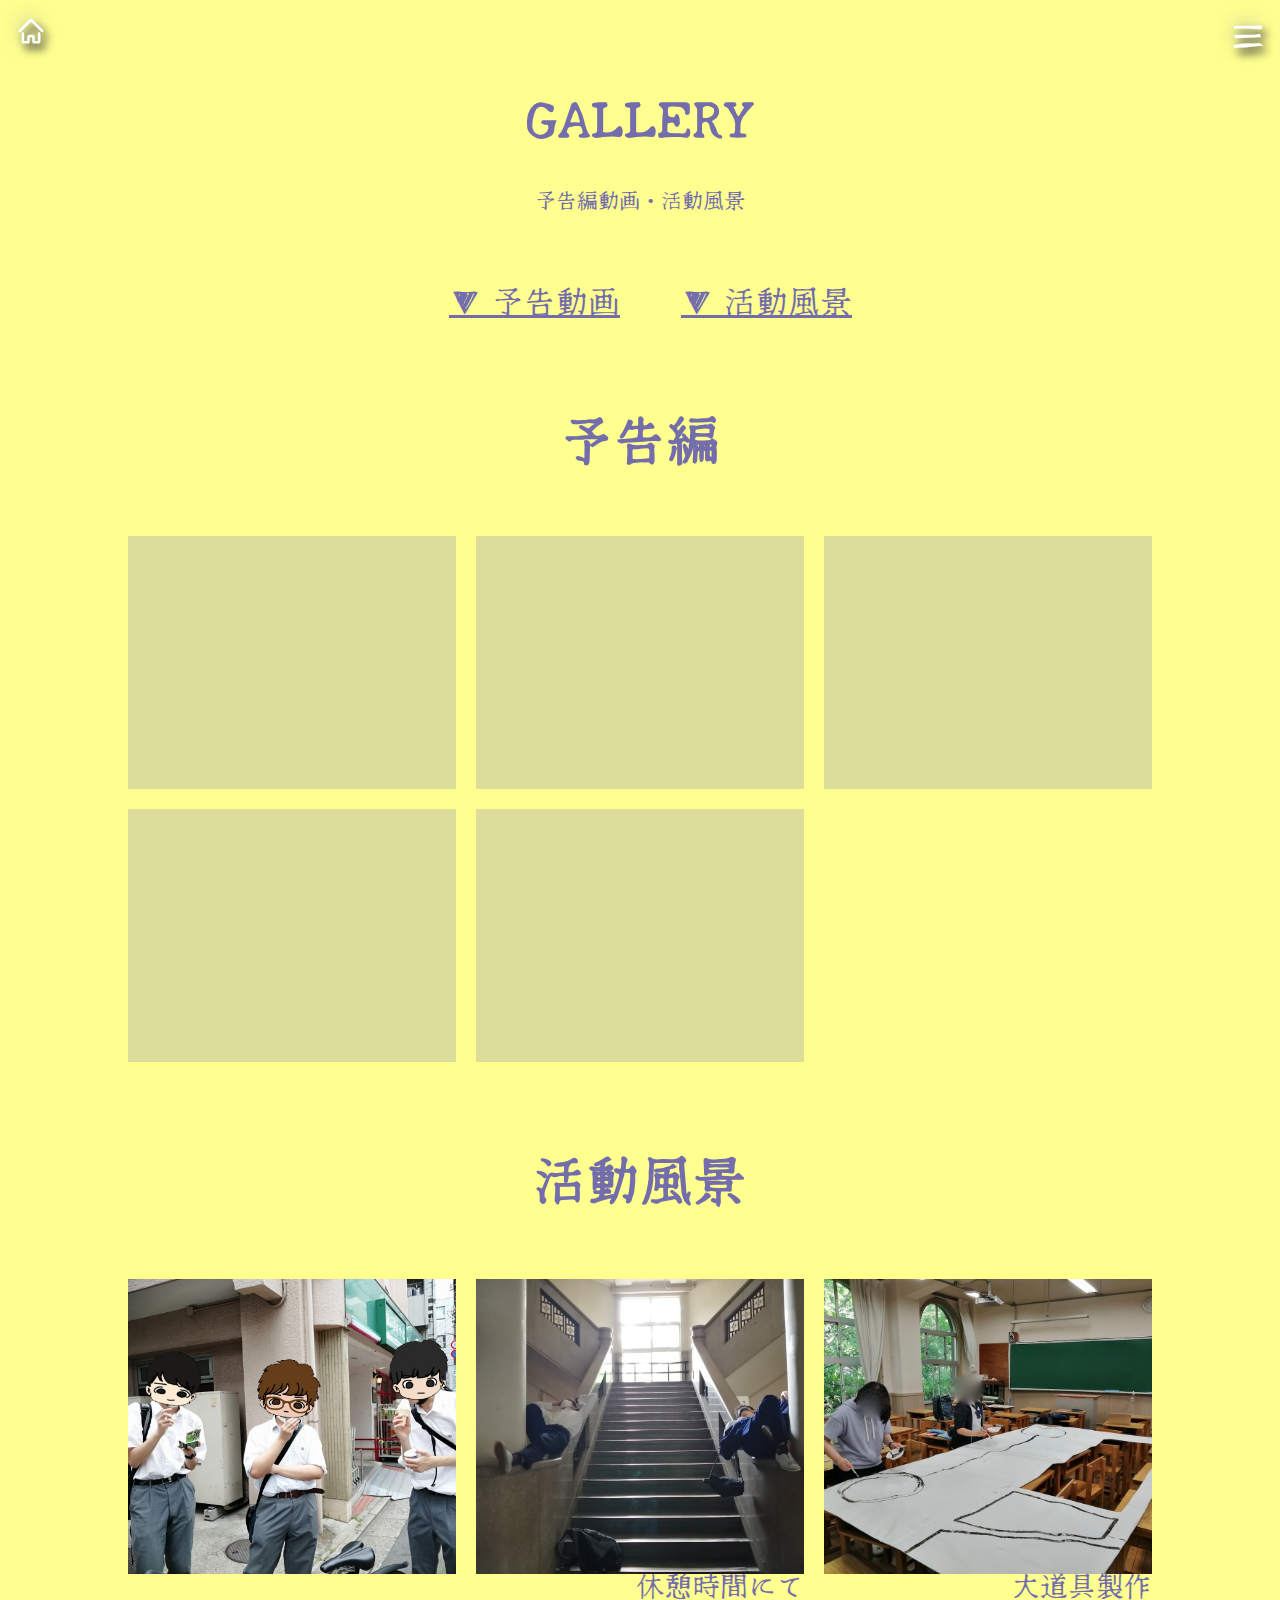
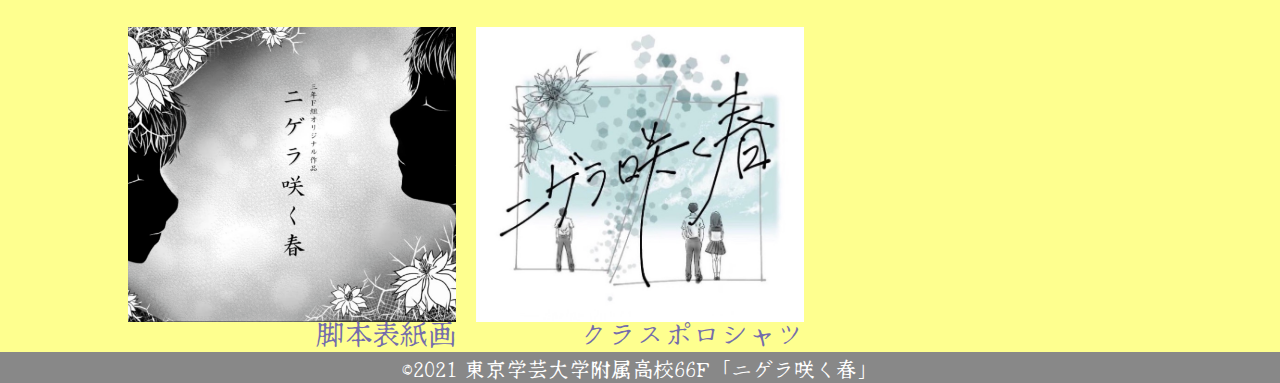
<file: gallery/index.html>
<!DOCTYPE HTML>
<html>
	<head>
		<meta http-equiv="Content-Type" content="text/html; charset=utf-8" />
		<meta name="viewport" content="width=device-width, initial-scale=1.0, minimum-scale=1.0">
		<meta name="description" content="「ニゲラ咲く春」CM動画や、作業風景を掲載します！｜東京学芸大学附属高校　2021年辛夷祭　66F映像作品『ニゲラ咲く春』公式ホームページです。">
		<title>GALLERY - 66F『ニゲラ咲く春』｜東京学芸大学附属高校　2021年辛夷祭</title>
		<link rel="icon" type="image/png" href="../img/favicon.png">
		<link rel="apple-touch-icon" type="../image/png" href="../img/apple-touch-icon.png">
		<link rel="stylesheet" href="../main.css">
		<link rel="stylesheet" href="gallery.css">
		<script src="../menu.js"></script>
		<script src="gallery.js"></script>
	</head>
	<body>

		<a id="home-icon" class="drop-shadow" href="../">
			<img src="../img/home.svg">
		</a>

		<a id="hamburger" href="javascript:onHamburgerClick()" class="hamburger drop-shadow" style="font-weight: bold; font-size: 5vh; text-decoration: none;">
			≡
		</a>

		<div id="menu" class="closed" style="color: #888;">
			<a id="close-menu" href="javascript:onHamburgerClick()" style="font-weight: bold; font-size: 5vh; text-decoration: none; position: absolute; top: 20px; left: 20px;">×</a>
			<br><br><br><br>
			<p style="text-align: start; margin-left: 40px; height: 80vh; overflow-y: scroll; font-size: xx-large;">
				　<a style="font-size: xx-large;" href="../">Home</a><br><br>
				▶︎<a style="font-size: xx-large;" href="../gallery/">Gallery</a><br><br>
				　<a style="font-size: xx-large;" href="../story/">Story</a><br><br>
				　<a style="font-size: xx-large;" href="../message/">News/Message</a><br><br>
				　<a style="font-size: xx-large;" href="../cast/">Cast</a><br><br>
				　<a style="font-size: xx-large;" target="blank" href="https://twitter.com/66th3f">Twitter</a><br><br><br>
				　<a style="font-size: xx-large;" href="../other-classes/">他クラス</a><br><br>
			</p>
		</div>
		
		<section class="yellow">
			
				<h1><br>GALLERY</h1><br>
				予告編動画・活動風景

				<br><br><br>

				　<a class="link" href="#cm">▼ 予告動画</a>　<a class="link" href="#pic">▼ 活動風景</a>

		</section>

		<section class="yellow" id="cm">
			<h1>
				<br>予告編
			</h1>
			<br><br>

			<div id="cm-grid" class="two-rows">
				<div style="width: 100%;"></div>
				<div style="width: 100%;"></div>
				<div style="width: 100%;"></div>
				<div style="width: 100%;"></div>
				<div style="width: 100%;"></div>
				<div style="width: 100%;"></div>
			</div>

		</section>

		<section class="yellow" id="pic">
			<h1>
				<br>活動風景
			</h1>
			<br><br>
			
			<div class="two-rows">

				<div class="gallery-picture" style="width: 100%;">
					<img src="../img/c66644cc808e3b6de0cb619d35943d5e0_4620693218542382700_210708_263.jpg" onclick="onImageClick(this)">
					<p>
						
					</p>
				</div>

				<div class="gallery-picture" style="width: 100%;">
					<img src="../img/c66644cc808e3b6de0cb619d35943d5e0_4620693218542382700_210708_262.jpg" onclick="onImageClick(this)">
					<p>
						休憩時間にて
					</p>
				</div>

				<div class="gallery-picture" style="width: 100%;">
					<img src="../img/IMG_20210617_161704.jpg" onclick="onImageClick(this)">
					<p>
						大道具製作
					</p>
				</div>

				<div class="gallery-picture" style="width: 100%;">
					<img src="../img/kyakuhonn.png" onclick="onImageClick(this)">
					<p>
						脚本表紙画
					</p>
				</div>

				<div class="gallery-picture" style="width: 100%;">
					<img src="../img/story-top.jpg" onclick="onImageClick(this)">
					<p>
						クラスポロシャツ
					</p>
				</div>

			</div>

		</section>

		
		<footer>
			©2021 東京学芸大学附属高校66F「ニゲラ咲く春」
		</footer>


	</body>
</html>
</file>
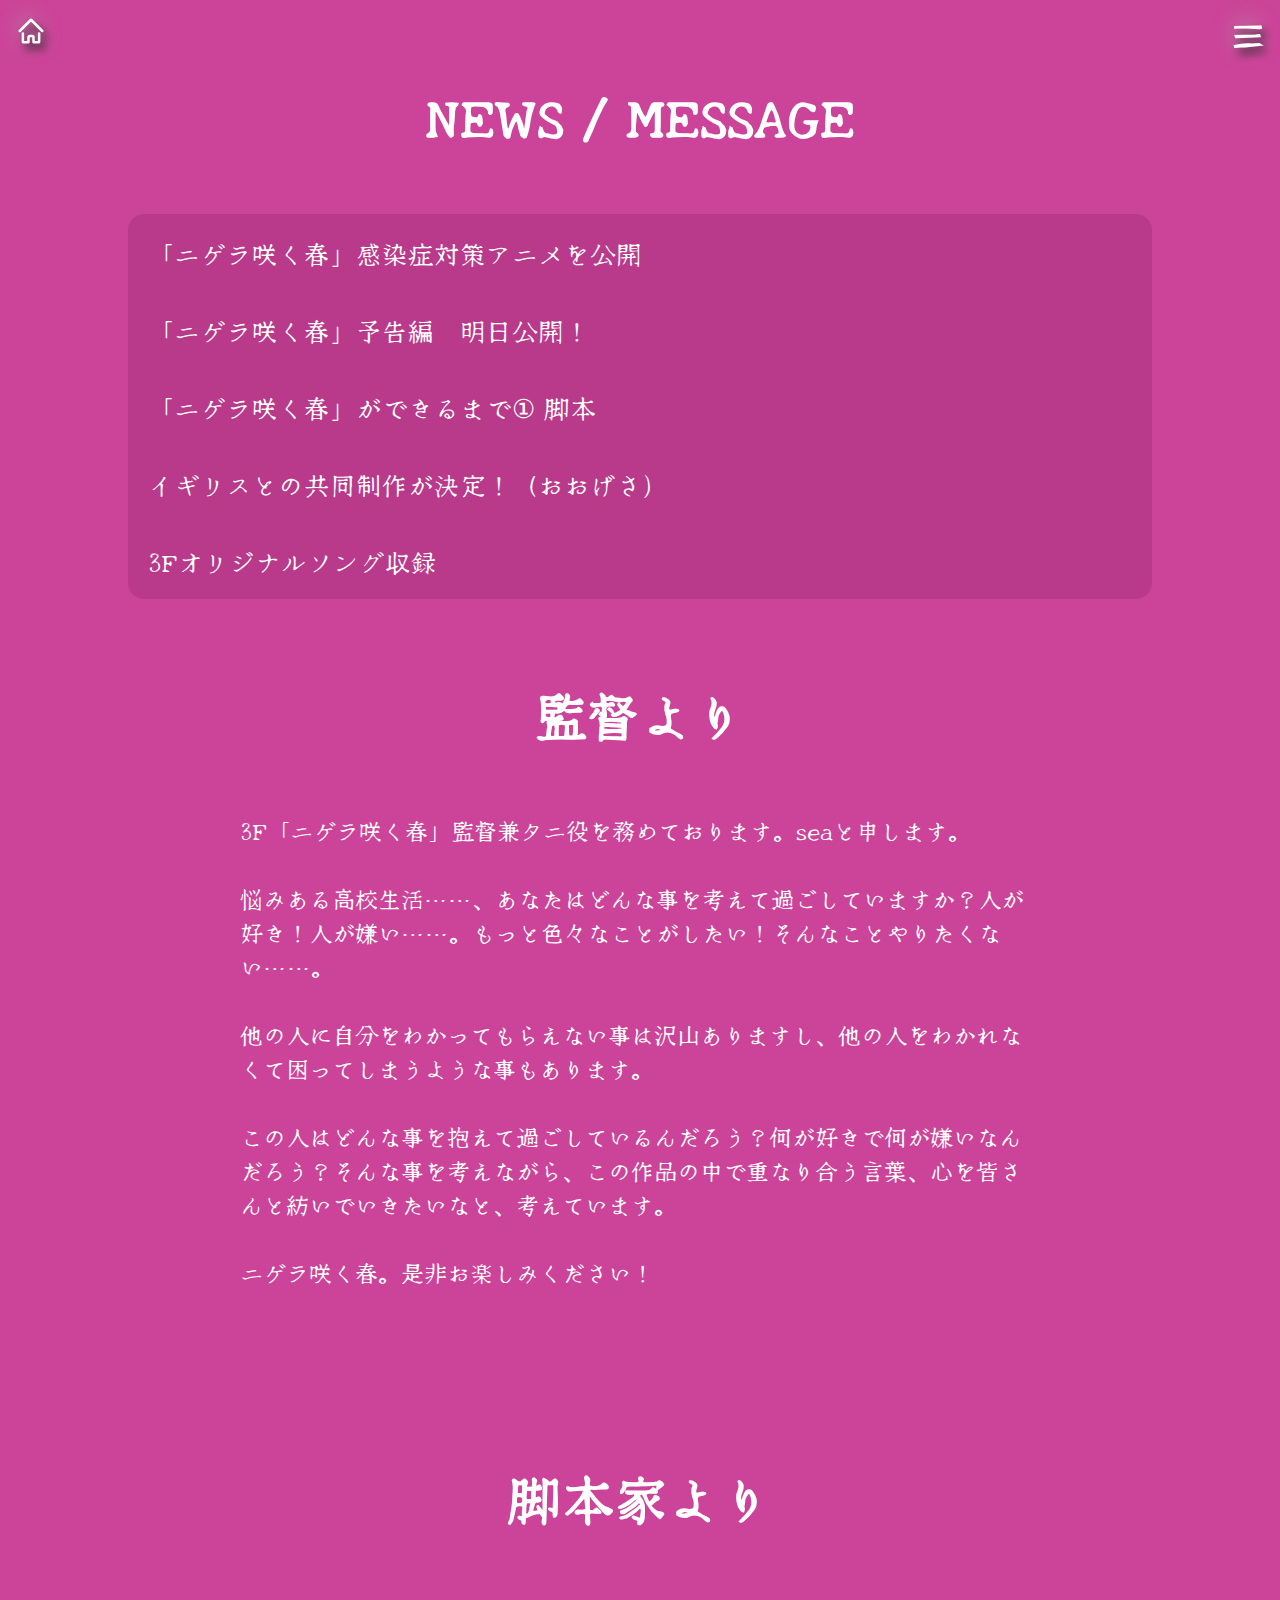
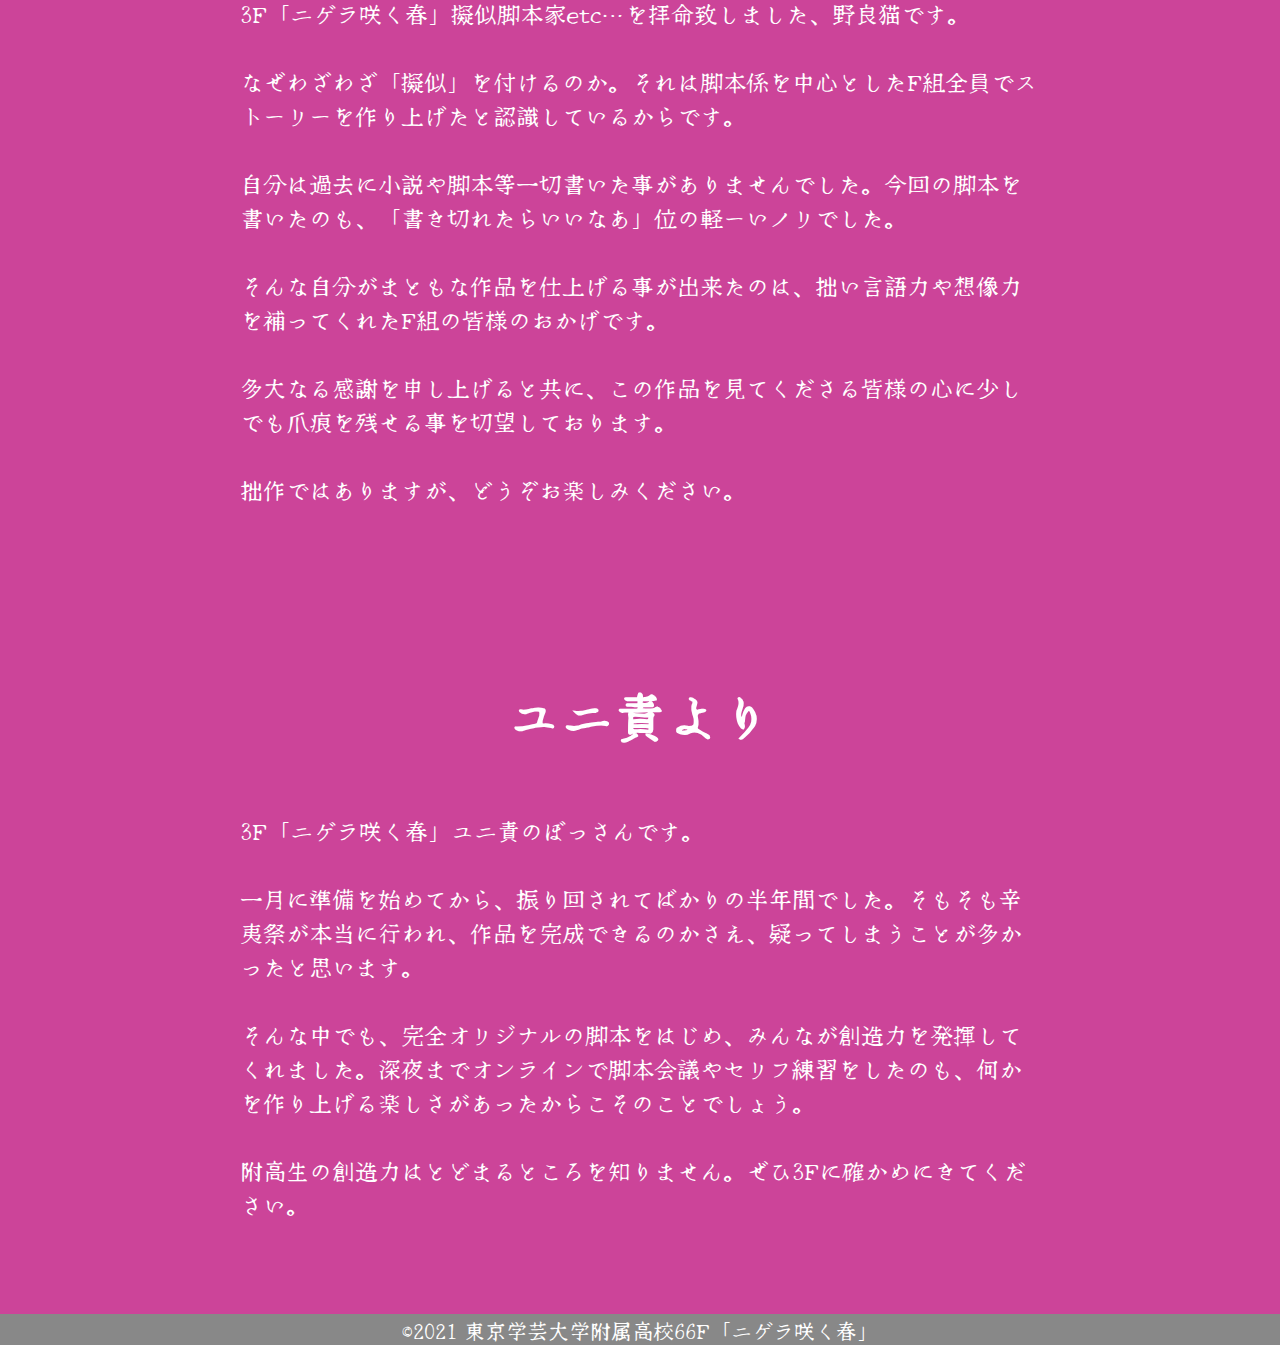
<file: message/index.html>
<!DOCTYPE HTML>
<html>
	<head>
		<meta http-equiv="Content-Type" content="text/html; charset=utf-8" />
		<meta name="viewport" content="width=device-width, initial-scale=1.0, minimum-scale=1.0">
		<meta name="description" content="3F「ニゲラ咲く春」近況報告や、スタッフからのメッセージを掲載します。｜東京学芸大学附属高校　2021年辛夷祭　66F映像作品『ニゲラ咲く春』公式ホームページです。">
		<title>MESSAGE - 66F『ニゲラ咲く春』｜東京学芸大学附属高校　2021年辛夷祭</title>
		<link rel="icon" type="image/png" href="../img/favicon.png">
		<link rel="apple-touch-icon" type="../image/png" href="../img/apple-touch-icon.png">
		<link rel="stylesheet" href="../main.css">
		<script src="../menu.js"></script>
		<script src="message.js"></script>
	</head>
	<body>

		<a id="home-icon" class="drop-shadow" href="../">
			<img src="../img/home.svg">
		</a>

		<a id="hamburger" href="javascript:onHamburgerClick()" class="hamburger drop-shadow" style="font-weight: bold; font-size: 5vh; text-decoration: none;">
			≡
		</a>

		<div id="menu" class="closed" style="color: #888;">
			<a id="close-menu" href="javascript:onHamburgerClick()" style="font-weight: bold; font-size: 5vh; text-decoration: none; position: absolute; top: 20px; left: 20px;">×</a>
			<br><br><br><br>
			<p style="text-align: start; margin-left: 40px; height: 80vh; overflow-y: scroll; font-size: xx-large;">
				　<a style="font-size: xx-large;" href="../">Home</a><br><br>
				　<a style="font-size: xx-large;" href="../gallery/">Gallery</a><br><br>
				　<a style="font-size: xx-large;" href="../story/">Story</a><br><br>
				▶︎<a style="font-size: xx-large;" href="../message/">News/Message</a><br><br>
				　<a style="font-size: xx-large;" href="../cast/">Cast</a><br><br>
				　<a style="font-size: xx-large;" target="blank" href="https://twitter.com/66th3f">Twitter</a><br><br><br>
				　<a style="font-size: xx-large;" href="../other-classes/">他クラス</a><br><br>
			</p>
		</div>

		<section class="red" id="news">
			<h1><br>NEWS / MESSAGE</h1>
			<br><br>
			<div style="max-height: 50vh; width: 80vw; margin-left: 10vw; overflow-y: scroll; overflow-x: hidden; border-radius: 16px;">
				<a class="entry" href="entry/05.html">「ニゲラ咲く春」感染症対策アニメを公開</a>
				<a class="entry" href="entry/04.html">「ニゲラ咲く春」予告編　明日公開！</a>
				<a class="entry" href="entry/03.html">「ニゲラ咲く春」ができるまで① 脚本</a>
				<a class="entry" href="entry/02.html">イギリスとの共同制作が決定！（おおげさ）</a>
				<a class="entry" href="entry/01.html">3Fオリジナルソング収録</a>
			</div>
			
		</section>

		<section class="red" id="message-director">
			<h1><br>監督より</h1>
			<br><br>
			<p class="sentence">
				3F「ニゲラ咲く春」監督兼タニ役を務めております。seaと申します。<br>
				<br>
				悩みある高校生活……、あなたはどんな事を考えて過ごしていますか？人が好き！人が嫌い……。もっと色々なことがしたい！そんなことやりたくない……。<br>
				<br>
				他の人に自分をわかってもらえない事は沢山ありますし、他の人をわかれなくて困ってしまうような事もあります。<br>
				<br>
				この人はどんな事を抱えて過ごしているんだろう？何が好きで何が嫌いなんだろう？そんな事を考えながら、この作品の中で重なり合う言葉、心を皆さんと紡いでいきたいなと、考えています。<br>
				<br>
				ニゲラ咲く春。是非お楽しみください！
			</p>
			<br><br><br><br>
		</section>

		<section class="red" id="message-writer">
			<h1><br>脚本家より</h1>
			<br><br>
			<p class="sentence">
				3F「ニゲラ咲く春」擬似脚本家etc…を拝命致しました、野良猫です。<br>
				<br>
				なぜわざわざ「擬似」を付けるのか。それは脚本係を中心としたF組全員でストーリーを作り上げたと認識しているからです。<br>
				<br>
				自分は過去に小説や脚本等一切書いた事がありませんでした。今回の脚本を書いたのも、「書き切れたらいいなあ」位の軽ーいノリでした。<br>
				<br>
				そんな自分がまともな作品を仕上げる事が出来たのは、拙い言語力や想像力を補ってくれたF組の皆様のおかげです。<br>
				<br>
				多大なる感謝を申し上げると共に、この作品を見てくださる皆様の心に少しでも爪痕を残せる事を切望しております。<br>
				<br>
				拙作ではありますが、どうぞお楽しみください。
			</p>
			<br><br><br><br>
		</section>

		<section class="red" id="message-ul">
			<h1><br>ユニ責より</h1>
			<br><br>
			<p class="sentence">
				3F「ニゲラ咲く春」ユニ責のぼっさんです。<br>
				<br>
				一月に準備を始めてから、振り回されてばかりの半年間でした。そもそも辛夷祭が本当に行われ、作品を完成できるのかさえ、疑ってしまうことが多かったと思います。<br>
				<br>
				そんな中でも、完全オリジナルの脚本をはじめ、みんなが創造力を発揮してくれました。深夜までオンラインで脚本会議やセリフ練習をしたのも、何かを作り上げる楽しさがあったからこそのことでしょう。<br>
				<br>
				附高生の創造力はとどまるところを知りません。ぜひ3Fに確かめにきてください。
			</p>
			<br><br><br><br>
		</section>

		
		<footer>
			©2021 東京学芸大学附属高校66F「ニゲラ咲く春」
		</footer>


	</body>
</html>
</file>
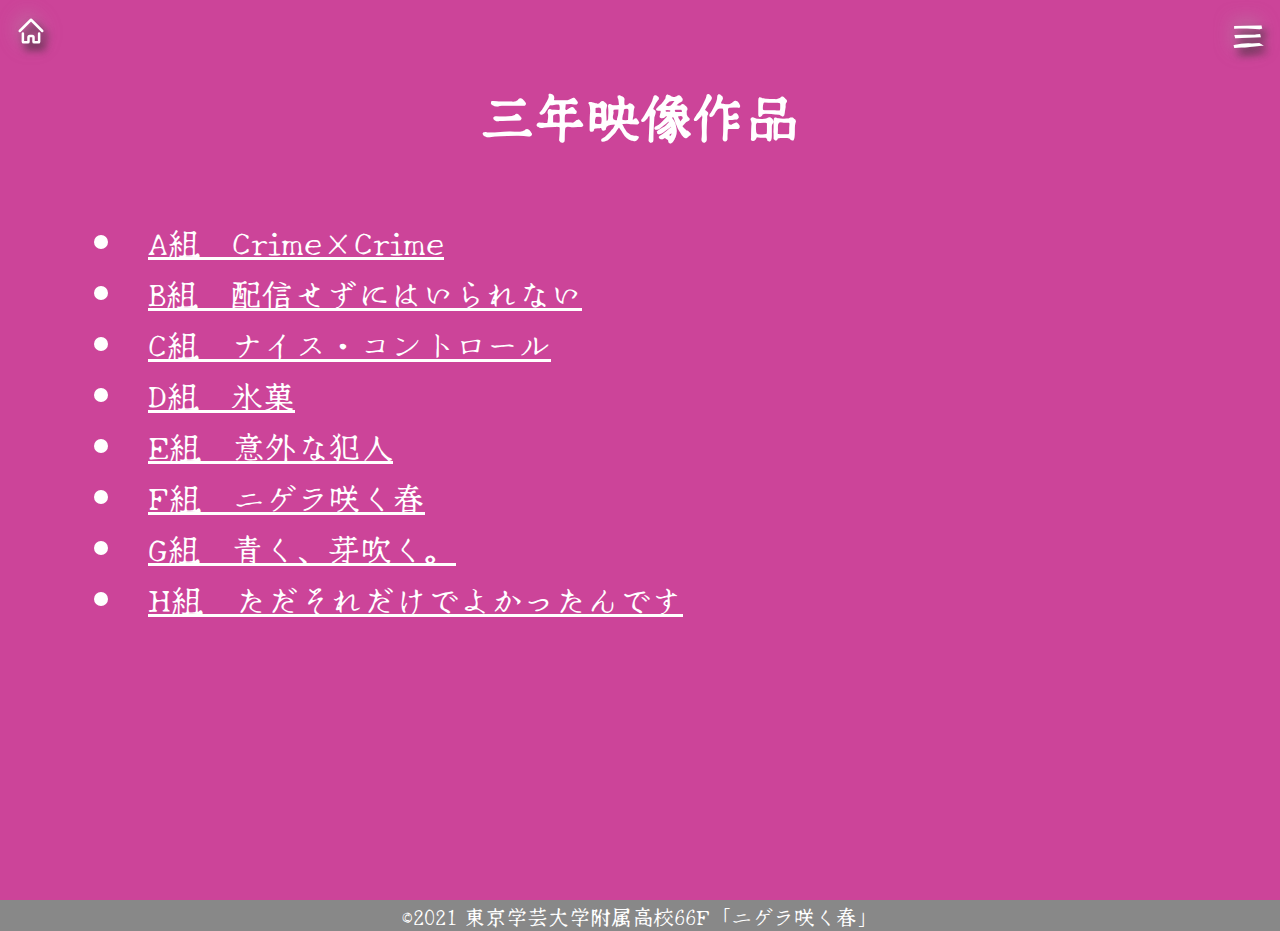
<file: other-classes/index.html>
<!DOCTYPE HTML>
<html>
	<head>
		<meta http-equiv="Content-Type" content="text/html; charset=utf-8" />
		<meta name="viewport" content="width=device-width, initial-scale=1.0, minimum-scale=1.0">
		<meta name="description" content="リンク集：三年映像ユニットのHP｜東京学芸大学附属高校　2021年辛夷祭　66F映像作品『ニゲラ咲く春』公式ホームページです。">
		<title>全クラスの作品 - 66F『ニゲラ咲く春』｜東京学芸大学附属高校　2021年辛夷祭</title>
		<link rel="icon" type="image/png" href="../img/favicon.png">
		<link rel="apple-touch-icon" type="../image/png" href="../img/apple-touch-icon.png">
		<link rel="stylesheet" href="../main.css">
		<script src="other-classes.js"></script>
		<script src="../menu.js"></script>
	</head>
	<body>

		<a id="home-icon" class="drop-shadow" href="../">
			<img src="../img/home.svg">
		</a>

		<a id="hamburger" href="javascript:onHamburgerClick()" class="hamburger drop-shadow" style="font-weight: bold; font-size: 5vh; text-decoration: none;">
			≡
		</a>

		<div id="menu" class="closed" style="color: #888;">
			<a id="close-menu" href="javascript:onHamburgerClick()" style="font-weight: bold; font-size: 5vh; text-decoration: none; position: absolute; top: 20px; left: 20px;">×</a>
			<br><br><br><br>
			<p style="text-align: start; margin-left: 40px; height: 80vh; overflow-y: scroll; font-size: xx-large;">
				　<a style="font-size: xx-large;" href="../">Home</a><br><br>
				　<a style="font-size: xx-large;" href="../gallery/">Gallery</a><br><br>
				　<a style="font-size: xx-large;" href="../story/">Story</a><br><br>
				　<a style="font-size: xx-large;" href="../message/">News/Message</a><br><br>
				　<a style="font-size: xx-large;" href="../cast/">Cast</a><br><br>
				　<a style="font-size: xx-large;" target="blank" href="https://twitter.com/66th3f">Twitter</a><br><br><br>
				▶︎<a style="font-size: xx-large;" href="../other-classes/">全クラス</a><br><br>
			</p>
		</div>
		
		<section class="red cover-expandable">
			
			<h1><br>
				三年映像作品
			</h1>
			<br><br>
			
			<ul style="text-align: justify; margin-left: 10vw; font-size: xx-large;">
				<li><a target="blank" class="link" href="https://g19n66w049.wixsite.com/mysite">A組　Crime×Crime</a></li>
				<li><a target="blank" class="link" href="https://kobushi66bhp.wixsite.com/website-10">B組　配信せずにはいられない</a></li>
				<li><a target="blank" class="link" href="https://nice-control-cclass.studio.site/">C組　ナイス・コントロール</a></li>
				<li><a target="blank" class="link" href="https://66d-hyoka.themedia.jp/">D組　氷菓</a></li>
				<li><a target="blank" class="link" href="https://kobushi66e.wordpress.com/">E組　意外な犯人</a></li>
				<li><a class="link" href="../">F組　ニゲラ咲く春</a></li>
				<li><a target="blank" class="link" href="https://kobushi66g.wixsite.com/aokumebuku">G組　青く、芽吹く。</a></li>
				<li><a target="blank" class="link" href="https://gakugei66h.wordpress.com/">H組　ただそれだけでよかったんです</a></li>
			</ul>
			
			
		</section>

		
		<footer>
			©2021 東京学芸大学附属高校66F「ニゲラ咲く春」
		</footer>


	</body>
</html>
</file>
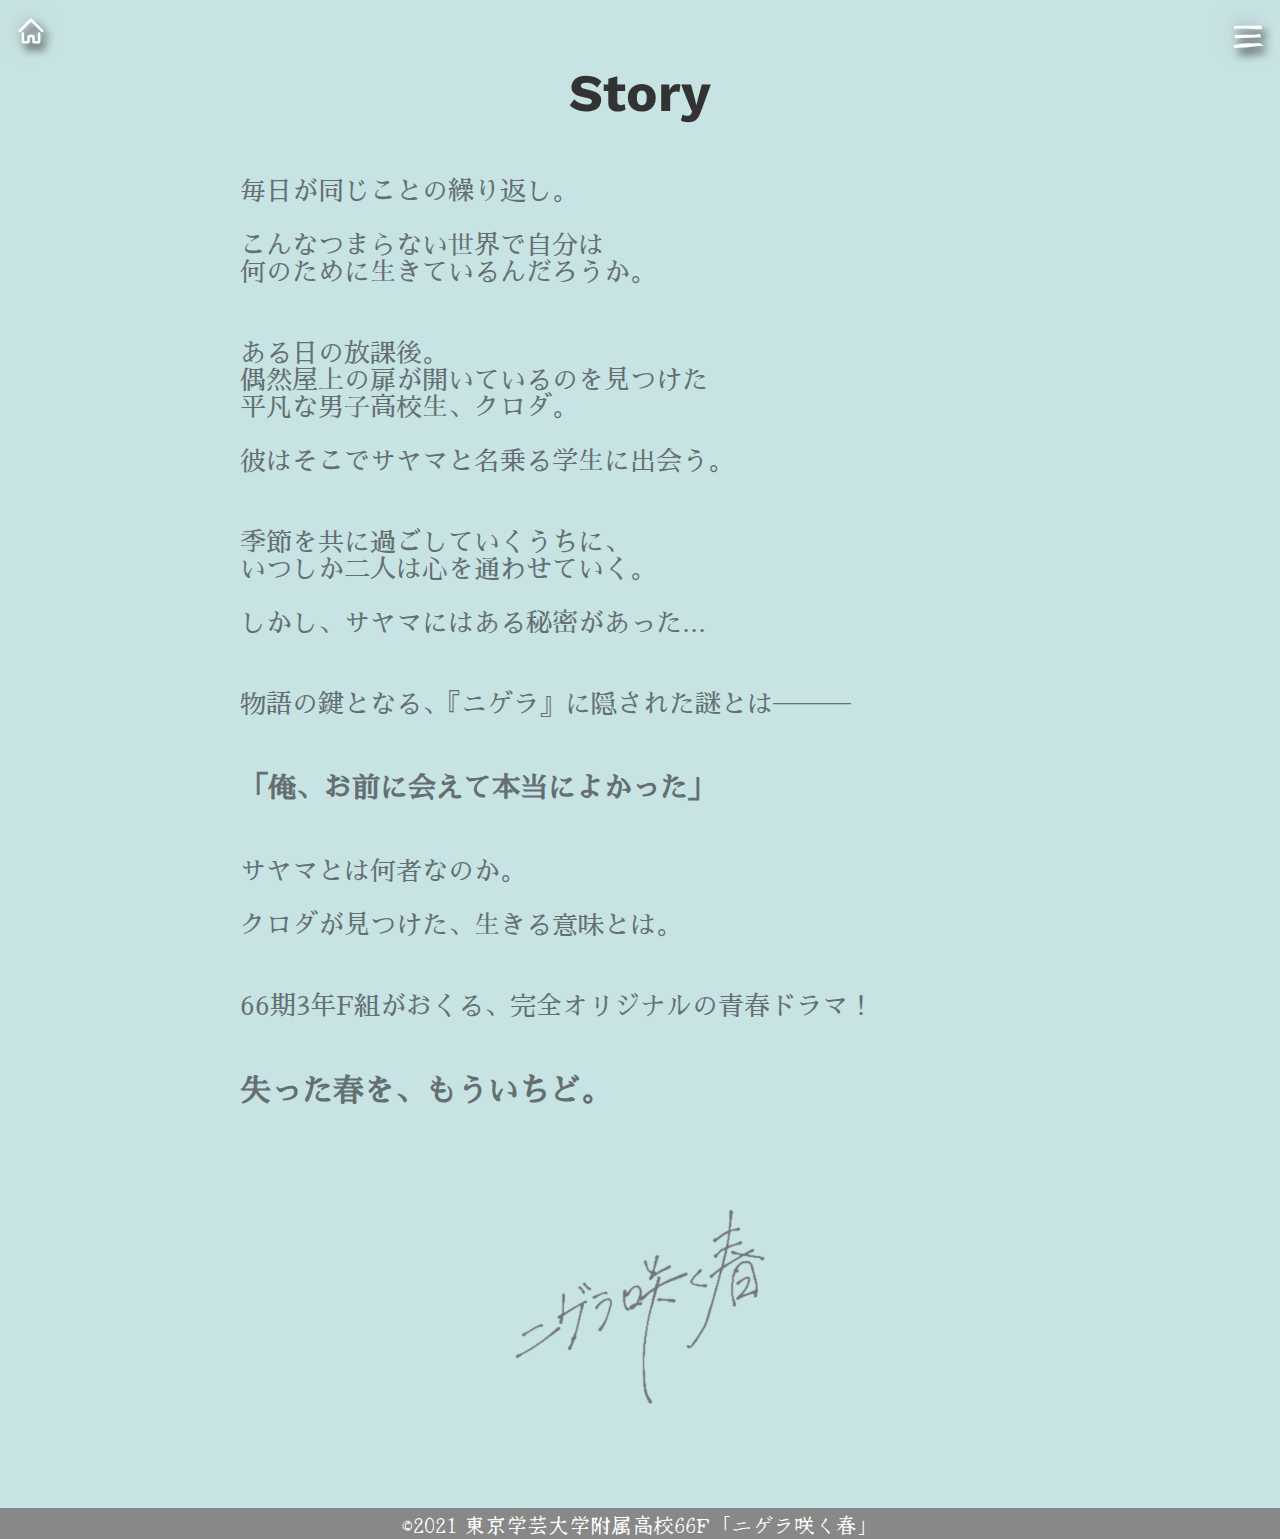
<file: story/index.html>
<!DOCTYPE HTML>
<html>
	<head>
		<meta http-equiv="Content-Type" content="text/html; charset=utf-8" />
		<meta name="viewport" content="width=device-width, initial-scale=1.0, minimum-scale=1.0">
		<meta name="description" content="あらすじ｜東京学芸大学附属高校　2021年辛夷祭　66F映像作品『ニゲラ咲く春』公式ホームページです。">
		<title>STORY - 66F『ニゲラ咲く春』｜東京学芸大学附属高校　2021年辛夷祭</title>
		<link rel="icon" type="image/png" href="../img/favicon.png">
		<link rel="apple-touch-icon" type="../image/png" href="../img/apple-touch-icon.png">
		<link rel="stylesheet" href="story.css">
		<script src="../menu.js"></script>
		<script src="story.js"></script>
	</head>
	<body>

		<a id="home-icon" class="drop-shadow" href="../">
			<img src="../img/home.svg">
		</a>

		<a id="hamburger" href="javascript:onHamburgerClick()" class="hamburger drop-shadow" style="font-weight: bold; font-size: 5vh; text-decoration: none;">
			≡
		</a>

		<div id="menu" class="closed" style="color: #888;">
			<a id="close-menu" href="javascript:onHamburgerClick()" style="font-weight: bold; font-size: 5vh; text-decoration: none; position: absolute; top: 20px; left: 20px;">×</a>
			<br><br><br><br>
			<p style="text-align: start; margin-left: 40px; height: 80vh; overflow-y: scroll;">
				　<a style="font-size: xx-large;" href="../">Home</a><br><br>
				　<a style="font-size: xx-large;" href="../gallery/">Gallery</a><br><br>
				▶︎<a style="font-size: xx-large;" href="../story/">Story</a><br><br>
				　<a style="font-size: xx-large;" href="../message/">News/Message</a><br><br>
				　<a style="font-size: xx-large;" href="../cast/">Cast</a><br><br>
				　<a style="font-size: xx-large;" target="blank" href="https://twitter.com/66th3f">Twitter</a><br><br><br>
				　<a style="font-size: xx-large;" href="../other-classes/">他クラス</a><br><br>
			</p>
		</div>

		<section class="story" style="position: relative;">
			<h1><br>Story</h1>
			<div id="story-content">
				<p class="sentence">
					<br><br>
				毎日が同じことの繰り返し。<br><br>

				こんなつまらない世界で自分は<br>
				何のために生きているんだろうか。<br><br><br>


				ある日の放課後。<br>
				偶然屋上の扉が開いているのを見つけた<br>
				平凡な男子高校生、クロダ。<br><br>

				彼はそこでサヤマと名乗る学生に出会う。<br><br><br>
				
				
				季節を共に過ごしていくうちに、<br>
				いつしか二人は心を通わせていく。<br><br>

				しかし、サヤマにはある秘密があった...<br><br><br>
				
				
				物語の鍵となる、『ニゲラ』に隠された謎とは───<br><br><br>
				
				
				<span style="font-weight: bold;">「俺、お前に会えて本当によかった」</span><br><br><br>
				
				
				サヤマとは何者なのか。<br><br>
				
				クロダが見つけた、生きる意味とは。<br><br><br>
				
				
				66期3年F組がおくる、完全オリジナルの青春ドラマ！<br><br><br>

				
				<span style="font-size: larger; font-weight: bold;">失った春を、もういちど。</span>
				</p>
			</div>

			<div class="top-space bottom-space" style="height: 200px;">
				<img class="fill" src="../img/shirt-logo.png">
			</div>
	

		</section>

		
		<footer>
			©2021 東京学芸大学附属高校66F「ニゲラ咲く春」
		</footer>


	</body>
</html>
</file>
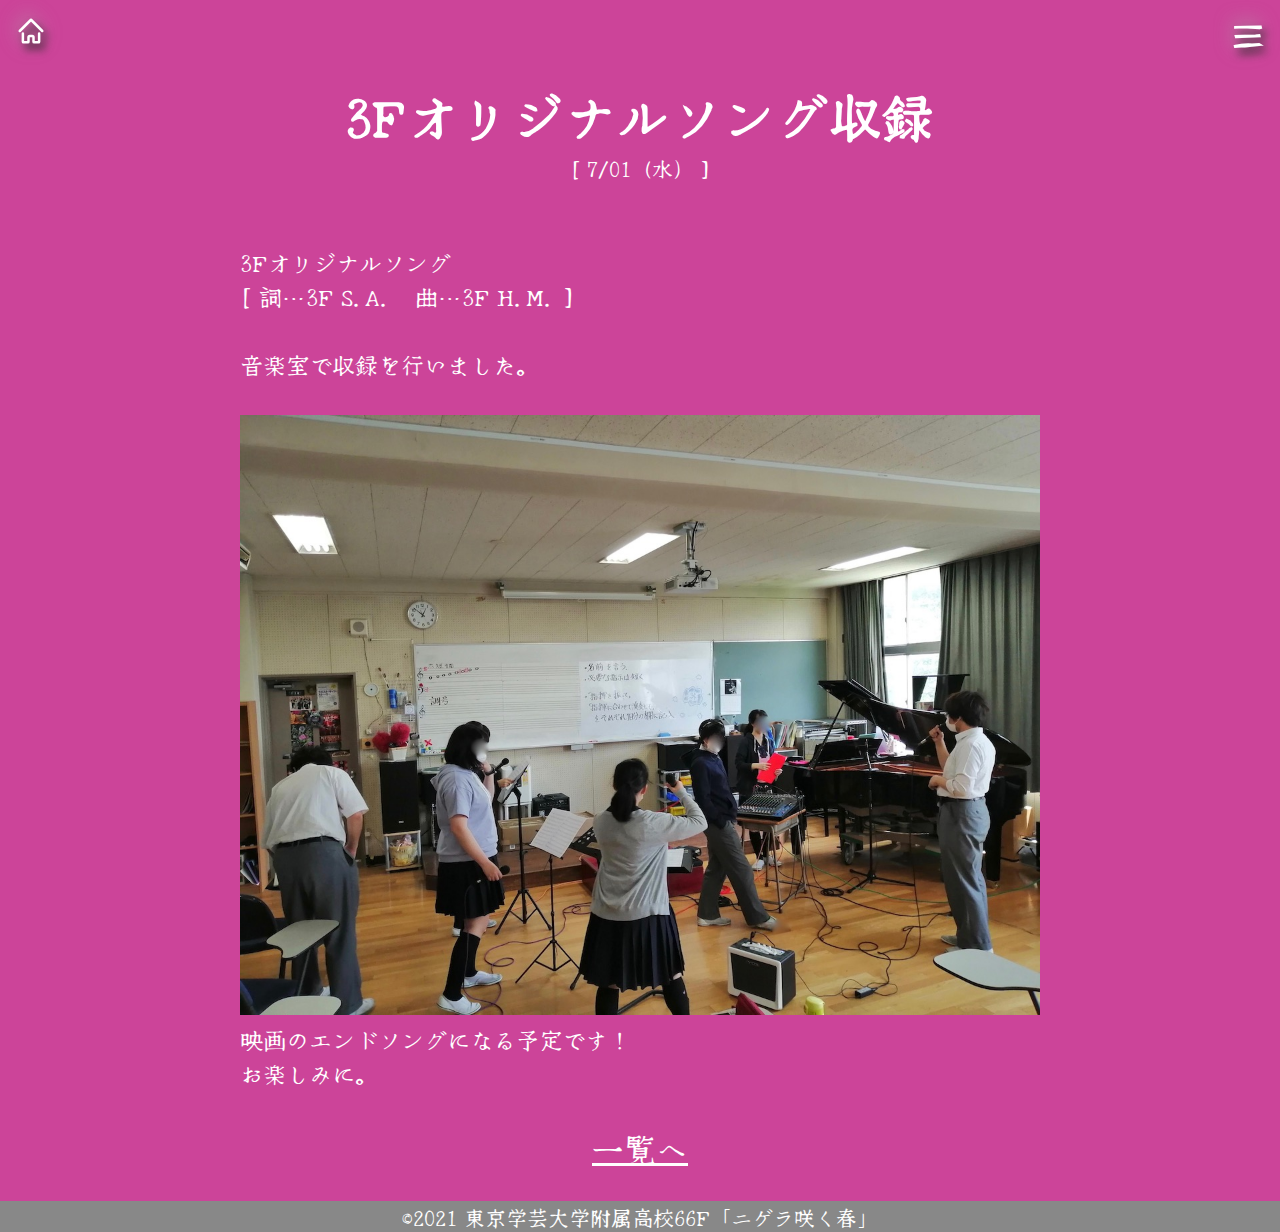
<file: message/entry/01.html>
<!DOCTYPE HTML>
<html>
	<head>
		<meta http-equiv="Content-Type" content="text/html; charset=utf-8" />
		<meta name="viewport" content="width=device-width, initial-scale=1.0, minimum-scale=1.0">
		<title>3Fオリジナルソング収録 - 66F『ニゲラ咲く春』｜東京学芸大学附属高校　2021年辛夷祭</title>
		<meta name="description" content="3F「ニゲラ咲く春」オリジナルソング 音楽室で収録を行いました！｜東京学芸大学附属高校　2021年辛夷祭　66F映像作品『ニゲラ咲く春』公式ホームページです。">
		<link rel="icon" type="image/png" href="../../img/favicon.png">
		<link rel="apple-touch-icon" type="../image/png" href="../../img/apple-touch-icon.png">
		<link rel="stylesheet" href="../../main.css">
		<script src="../../menu.js"></script>
		<script src="../message.js"></script>
	</head>
	<body>

		<a id="home-icon" class="drop-shadow" href="../../">
			<img src="../../img/home.svg">
		</a>

		<a id="hamburger" href="javascript:onHamburgerClick()" class="hamburger drop-shadow" style="font-weight: bold; font-size: 5vh; text-decoration: none;">
			≡
		</a>

		<div id="menu" class="closed" style="color: #888;">
			<a id="close-menu" href="javascript:onHamburgerClick()" style="font-weight: bold; font-size: 5vh; text-decoration: none; position: absolute; top: 20px; left: 20px;">×</a>
			<br><br><br><br>
			<p style="text-align: start; margin-left: 40px; height: 80vh; overflow-y: scroll; font-size: xx-large;">
				　<a style="font-size: xx-large;" href="../../">Home</a><br><br>
				　<a style="font-size: xx-large;" href="../../gallery/">Gallery</a><br><br>
				　<a style="font-size: xx-large;" href="../../story/">Story</a><br><br>
				▶︎<a style="font-size: xx-large;" href="../../message/">News/Message</a><br><br>
				　<a style="font-size: xx-large;" href="../../cast/">Cast</a><br><br>
				　<a style="font-size: xx-large;" target="blank" href="https://twitter.com/66th3f">Twitter</a><br><br><br>
				　<a style="font-size: xx-large;" href="../../other-classes/">他クラス</a><br><br>
			</p>
		</div>
		
		<section class="red">
			
			<h1 class="sentence"><br>3Fオリジナルソング収録</h1>
			[ 7/01（水） ]
			<br><br><br>
			
			<p class="sentence">
				3Fオリジナルソング<br>
				[ 詞…3F S.A.　曲…3F H.M. ]<br>
				<br>
				音楽室で収録を行いました。<br>
				<br>
				<img class="large" src="../../img/IMG_20210629_125202.jpg" onclick="onImageClick(this)">
				<br>
				映画のエンドソングになる予定です！<br>
				お楽しみに。
				<br><br>
			</p><br>

			<a class="link" href="../">一覧へ</a>

			<br><br>
			
		</section>

		
		<footer>
			©2021 東京学芸大学附属高校66F「ニゲラ咲く春」
		</footer>


	</body>
</html>
</file>
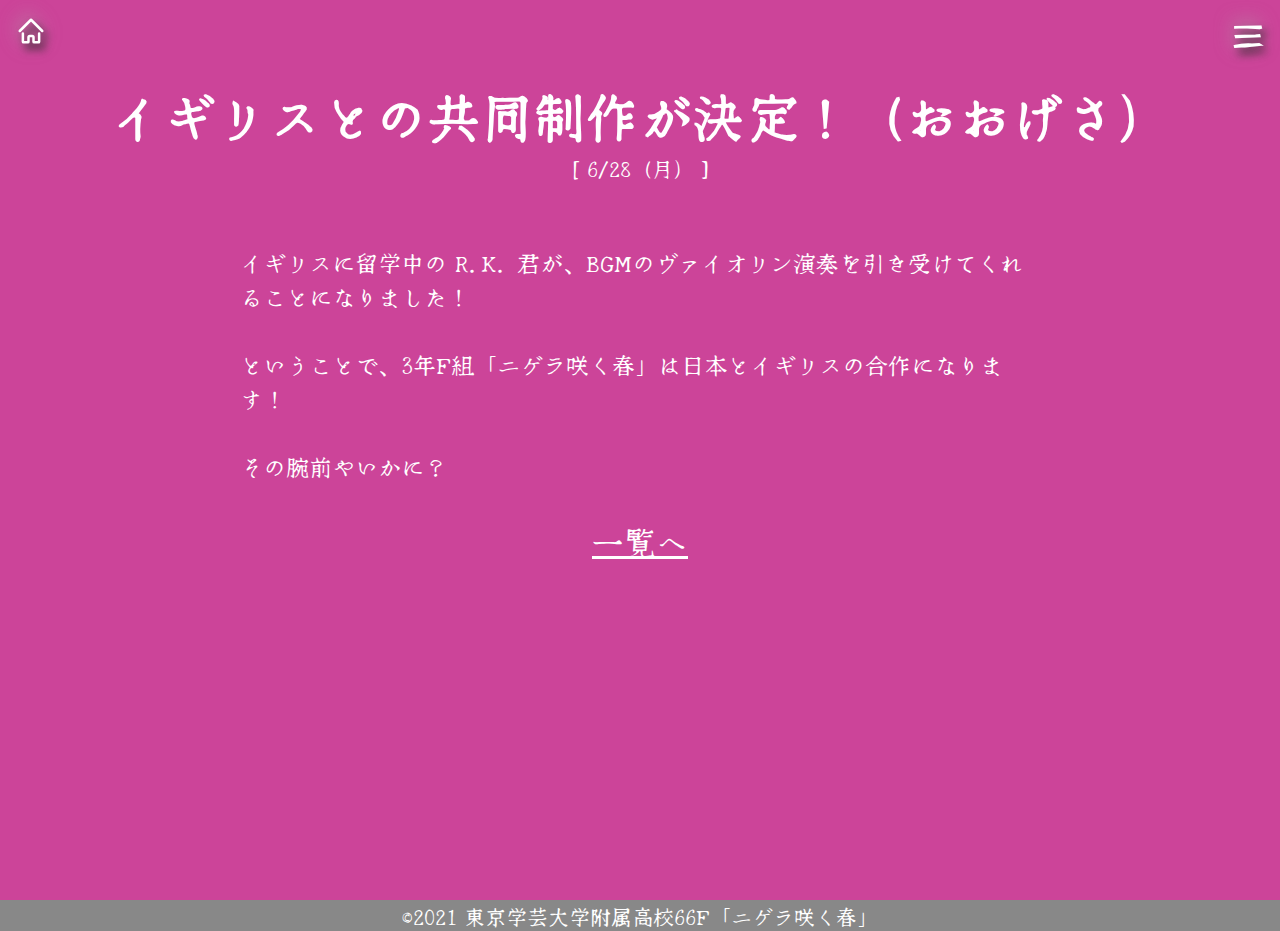
<file: message/entry/02.html>
<!DOCTYPE HTML>
<html>
	<head>
		<meta http-equiv="Content-Type" content="text/html; charset=utf-8" />
		<meta name="viewport" content="width=device-width, initial-scale=1.0, minimum-scale=1.0">
		<title>イギリスとの共同制作が決定！（おおげさ） - 66F『ニゲラ咲く春』｜東京学芸大学附属高校　2021年辛夷祭</title>
		<meta name="description" content="3F「ニゲラ咲く春」 イギリスに留学中の R.K. 君が、BGMのヴァイオリン演奏を引き受けてくれることになりました！｜東京学芸大学附属高校　2021年辛夷祭　66F映像作品『ニゲラ咲く春』公式ホームページです。">
		<link rel="icon" type="image/png" href="../../img/favicon.png">
		<link rel="apple-touch-icon" type="../image/png" href="../../img/apple-touch-icon.png">
		<link rel="stylesheet" href="../../main.css">
		<script src="../../menu.js"></script>
		<script src="../message.js"></script>
	</head>
	<body>

		<a id="home-icon" class="drop-shadow" href="../../">
			<img src="../../img/home.svg">
		</a>

		<a id="hamburger" href="javascript:onHamburgerClick()" class="hamburger drop-shadow" style="font-weight: bold; font-size: 5vh; text-decoration: none;">
			≡
		</a>

		<div id="menu" class="closed" style="color: #888;">
			<a id="close-menu" href="javascript:onHamburgerClick()" style="font-weight: bold; font-size: 5vh; text-decoration: none; position: absolute; top: 20px; left: 20px;">×</a>
			<br><br><br><br>
			<p style="text-align: start; margin-left: 40px; height: 80vh; overflow-y: scroll; font-size: xx-large;">
				　<a style="font-size: xx-large;" href="../../">Home</a><br><br>
				　<a style="font-size: xx-large;" href="../../gallery/">Gallery</a><br><br>
				　<a style="font-size: xx-large;" href="../../story/">Story</a><br><br>
				▶︎<a style="font-size: xx-large;" href="../../message/">News/Message</a><br><br>
				　<a style="font-size: xx-large;" href="../../cast/">Cast</a><br><br>
				　<a style="font-size: xx-large;" target="blank" href="https://twitter.com/66th3f">Twitter</a><br><br><br>
				　<a style="font-size: xx-large;" href="../../other-classes/">他クラス</a><br><br>
			</p>
		</div>
		
		<section class="red cover-expandable">
			
			<h1 class="sentence"><br>イギリスとの共同制作が決定！（おおげさ）</h1>
			[ 6/28（月） ]
			<br><br><br>
			
			<p class="sentence">
				イギリスに留学中の R.K. 君が、BGMのヴァイオリン演奏を引き受けてくれることになりました！<br>
				<br>
				ということで、3年F組「ニゲラ咲く春」は日本とイギリスの合作になります！<br>
				<br>
				その腕前やいかに？
				<br><br>
			</p><br>

			<a class="link" href="../">一覧へ</a>

			<br><br>
			
		</section>

		
		<footer>
			©2021 東京学芸大学附属高校66F「ニゲラ咲く春」
		</footer>


	</body>
</html>
</file>
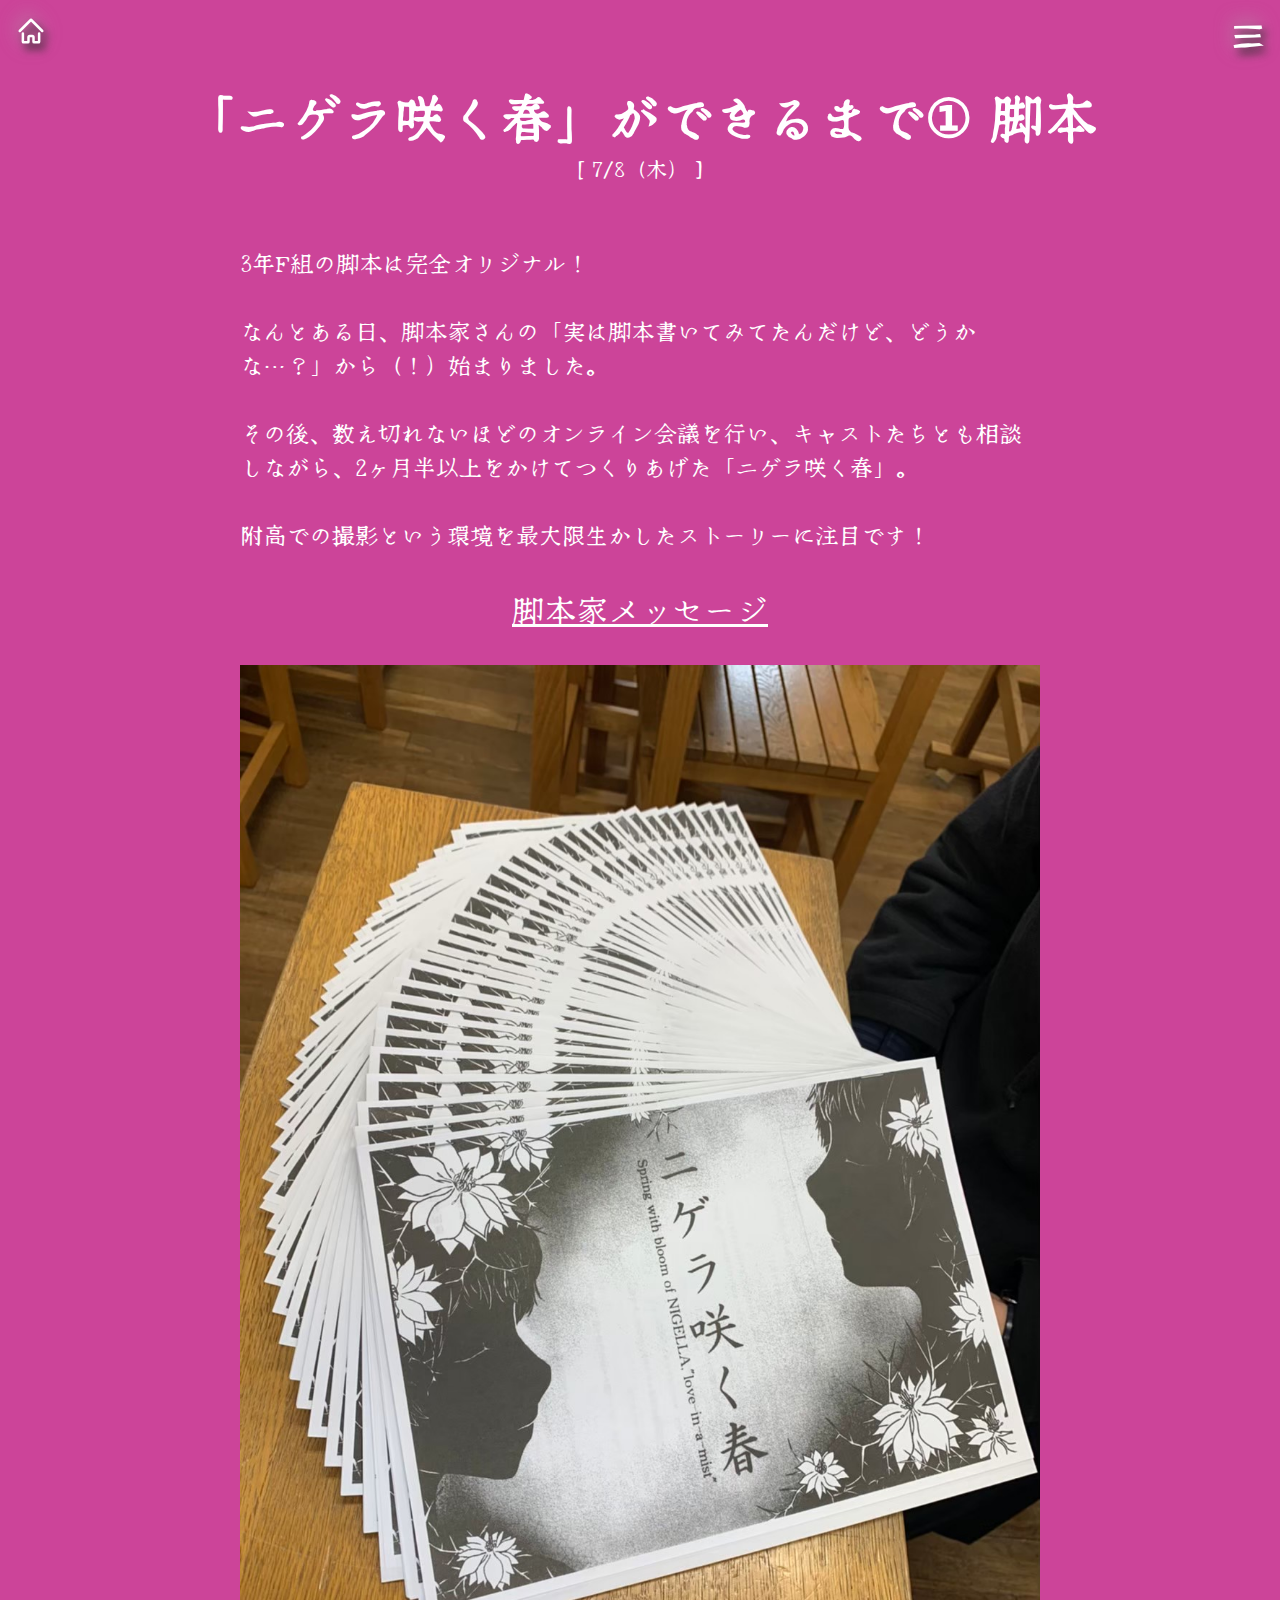
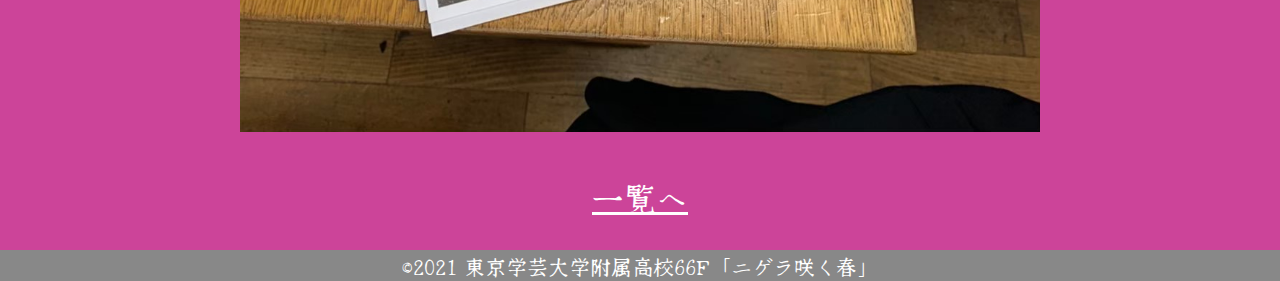
<file: message/entry/03.html>
<!DOCTYPE HTML>
<html>
	<head>
		<meta http-equiv="Content-Type" content="text/html; charset=utf-8" />
		<meta name="viewport" content="width=device-width, initial-scale=1.0, minimum-scale=1.0">
		<title>「ニゲラ咲く春」ができるまで① 脚本 - 66F『ニゲラ咲く春』｜東京学芸大学附属高校　2021年辛夷祭</title>
		<meta name="description" content="「ニゲラ咲く春」ができるまで① 脚本　　3年F組の脚本は完全オリジナル！なんとある日、脚本家さんの「実は脚本書いてみてたんだけど、…｜東京学芸大学附属高校　2021年辛夷祭　66F映像作品『ニゲラ咲く春』公式ホームページです。">
		<link rel="icon" type="image/png" href="../../img/favicon.png">
		<link rel="apple-touch-icon" type="../image/png" href="../../img/apple-touch-icon.png">
		<link rel="stylesheet" href="../../main.css">
		<script src="../../menu.js"></script>
		<script src="../message.js"></script>
	</head>
	<body>

		<a id="home-icon" class="drop-shadow" href="../../">
			<img src="../../img/home.svg">
		</a>

		<a id="hamburger" href="javascript:onHamburgerClick()" class="hamburger drop-shadow" style="font-weight: bold; font-size: 5vh; text-decoration: none;">
			≡
		</a>

		<div id="menu" class="closed" style="color: #888;">
			<a id="close-menu" href="javascript:onHamburgerClick()" style="font-weight: bold; font-size: 5vh; text-decoration: none; position: absolute; top: 20px; left: 20px;">×</a>
			<br><br><br><br>
			<p style="text-align: start; margin-left: 40px; height: 80vh; overflow-y: scroll; font-size: xx-large;">
				　<a style="font-size: xx-large;" href="../../">Home</a><br><br>
				　<a style="font-size: xx-large;" href="../../gallery/">Gallery</a><br><br>
				　<a style="font-size: xx-large;" href="../../story/">Story</a><br><br>
				▶︎<a style="font-size: xx-large;" href="../../message/">News/Message</a><br><br>
				　<a style="font-size: xx-large;" href="../../cast/">Cast</a><br><br>
				　<a style="font-size: xx-large;" target="blank" href="https://twitter.com/66th3f">Twitter</a><br><br><br>
				　<a style="font-size: xx-large;" href="../../other-classes/">他クラス</a><br><br>
			</p>
		</div>
		
		<section class="red">
			
			<h1 class="sentence"><br>「ニゲラ咲く春」ができるまで① 脚本</h1>
			[ 7/8（木） ]
			<br><br><br>
			
			<p class="sentence">
				3年F組の脚本は完全オリジナル！<br>
				<br>
				なんとある日、脚本家さんの「実は脚本書いてみてたんだけど、どうかな…？」から（！）始まりました。<br>
				<br>
				その後、数え切れないほどのオンライン会議を行い、キャストたちとも相談しながら、2ヶ月半以上をかけてつくりあげた「ニゲラ咲く春」。<br>
				<br>
				附高での撮影という環境を最大限生かしたストーリーに注目です！<br>
				<br>
				
			</p><br>
			<a class="link" href="../index.html#message-writer">脚本家メッセージ</a><br>
			<p>

				<br>
				<img class="large" src="../../img/c6c56760f2f1c26e830cb8a45821fabf7_4620693218533232807_210708.jpg">
				<br><br>
			</p><br>

			

			<a class="link" href="../">一覧へ</a>

			<br><br>
			
		</section>

		
		<footer>
			©2021 東京学芸大学附属高校66F「ニゲラ咲く春」
		</footer>


	</body>
</html>
</file>
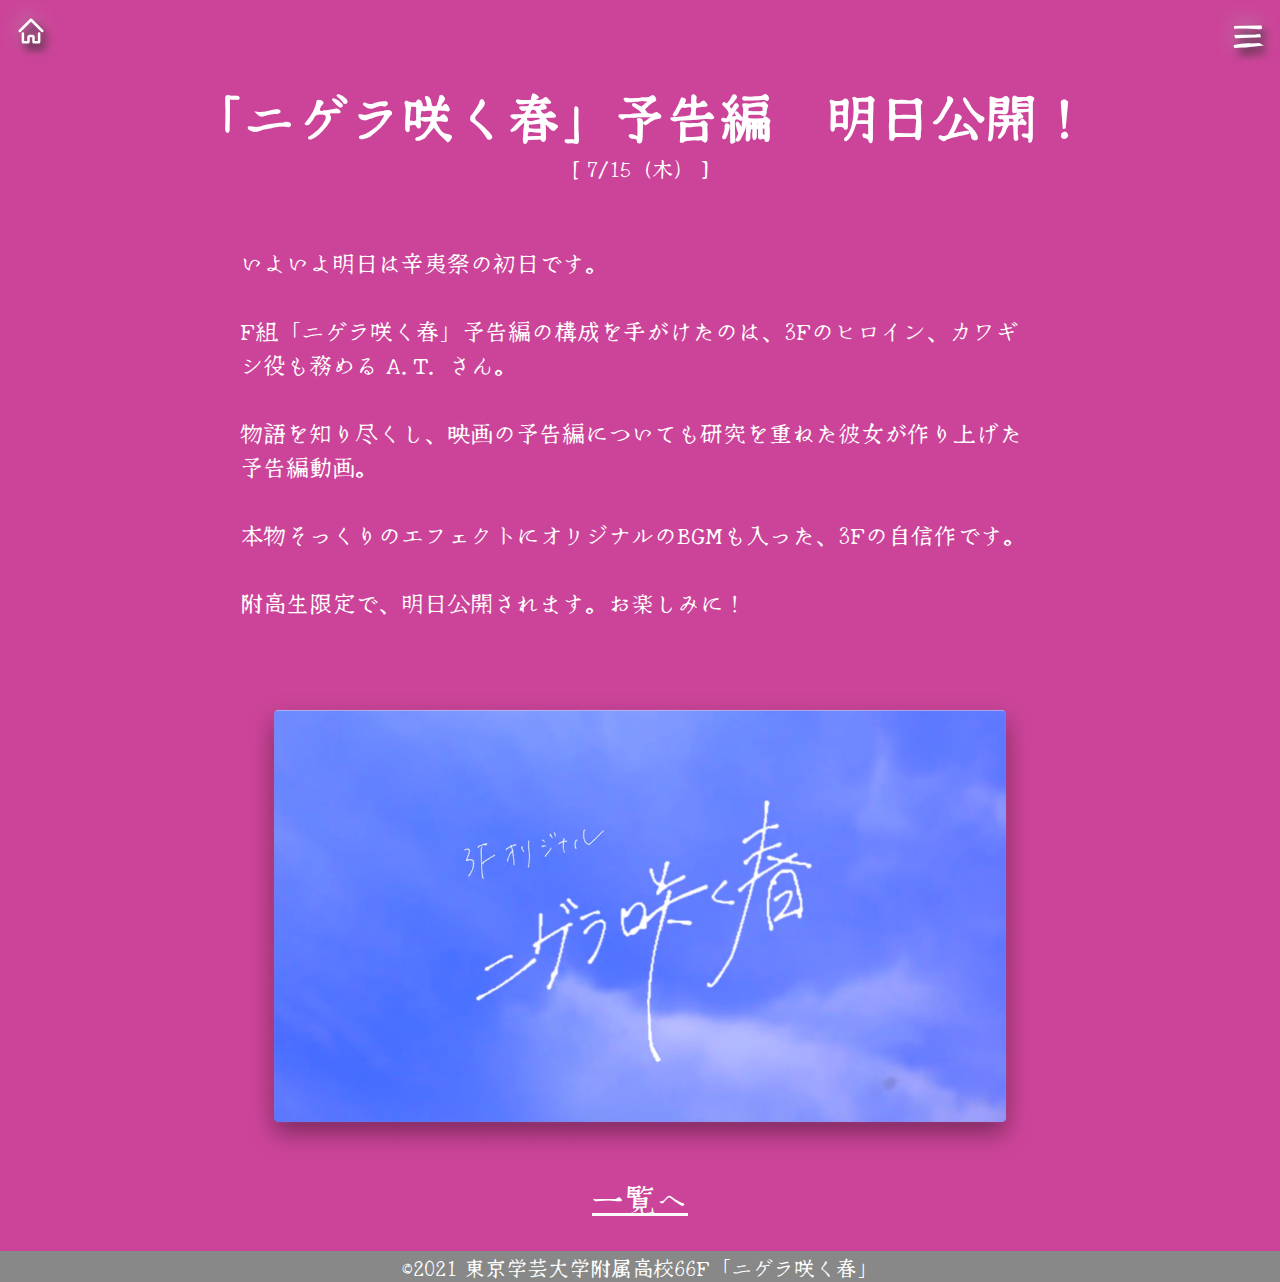
<file: message/entry/04.html>
<!DOCTYPE HTML>
<html>
	<head>
		<meta http-equiv="Content-Type" content="text/html; charset=utf-8" />
		<meta name="viewport" content="width=device-width, initial-scale=1.0, minimum-scale=1.0">
		<title>「ニゲラ咲く春」予告編　明日公開！ - 66F『ニゲラ咲く春』｜東京学芸大学附属高校　2021年辛夷祭</title>
		<meta name="description" content="｜東京学芸大学附属高校　2021年辛夷祭　66F映像作品『ニゲラ咲く春』公式ホームページです。">
		<link rel="icon" type="image/png" href="../../img/favicon.png">
		<link rel="apple-touch-icon" type="../image/png" href="../../img/apple-touch-icon.png">
		<link rel="stylesheet" href="../../main.css">
		<script src="../../menu.js"></script>
		<script src="../message.js"></script>
	</head>
	<body>

		<a id="home-icon" class="drop-shadow" href="../../">
			<img src="../../img/home.svg">
		</a>

		<a id="hamburger" href="javascript:onHamburgerClick()" class="hamburger drop-shadow" style="font-weight: bold; font-size: 5vh; text-decoration: none;">
			≡
		</a>

		<div id="menu" class="closed" style="color: #888;">
			<a id="close-menu" href="javascript:onHamburgerClick()" style="font-weight: bold; font-size: 5vh; text-decoration: none; position: absolute; top: 20px; left: 20px;">×</a>
			<br><br><br><br>
			<p style="text-align: start; margin-left: 40px; height: 80vh; overflow-y: scroll; font-size: xx-large;">
				　<a style="font-size: xx-large;" href="../../">Home</a><br><br>
				　<a style="font-size: xx-large;" href="../../gallery/">Gallery</a><br><br>
				　<a style="font-size: xx-large;" href="../../story/">Story</a><br><br>
				▶︎<a style="font-size: xx-large;" href="../../message/">News/Message</a><br><br>
				　<a style="font-size: xx-large;" href="../../cast/">Cast</a><br><br>
				　<a style="font-size: xx-large;" target="blank" href="https://twitter.com/66th3f">Twitter</a><br><br><br>
				　<a style="font-size: xx-large;" href="../../other-classes/">他クラス</a><br><br>
			</p>
		</div>
		
		<section class="red">
			
			<h1 class="sentence"><br>「ニゲラ咲く春」予告編　明日公開！</h1>
			[ 7/15（木） ]
			<br><br><br>
			
			<p class="sentence">
				いよいよ明日は辛夷祭の初日です。<br>
				<br>
				F組「ニゲラ咲く春」予告編の構成を手がけたのは、3Fのヒロイン、カワギシ役も務める A.T. さん。<br>
				<br>
				物語を知り尽くし、映画の予告編についても研究を重ねた彼女が作り上げた予告編動画。<br>
				<br>
				本物そっくりのエフェクトにオリジナルのBGMも入った、3Fの自信作です。<br>
				<br>
				附高生限定で、明日公開されます。お楽しみに！<br>
				<br><br>

				<img class="large" src="../../img/trailer-sky.png">

				
			</p><br>

			<a class="link" href="../">一覧へ</a>

			<br><br>
			
		</section>

		
		<footer>
			©2021 東京学芸大学附属高校66F「ニゲラ咲く春」
		</footer>


	</body>
</html>
</file>
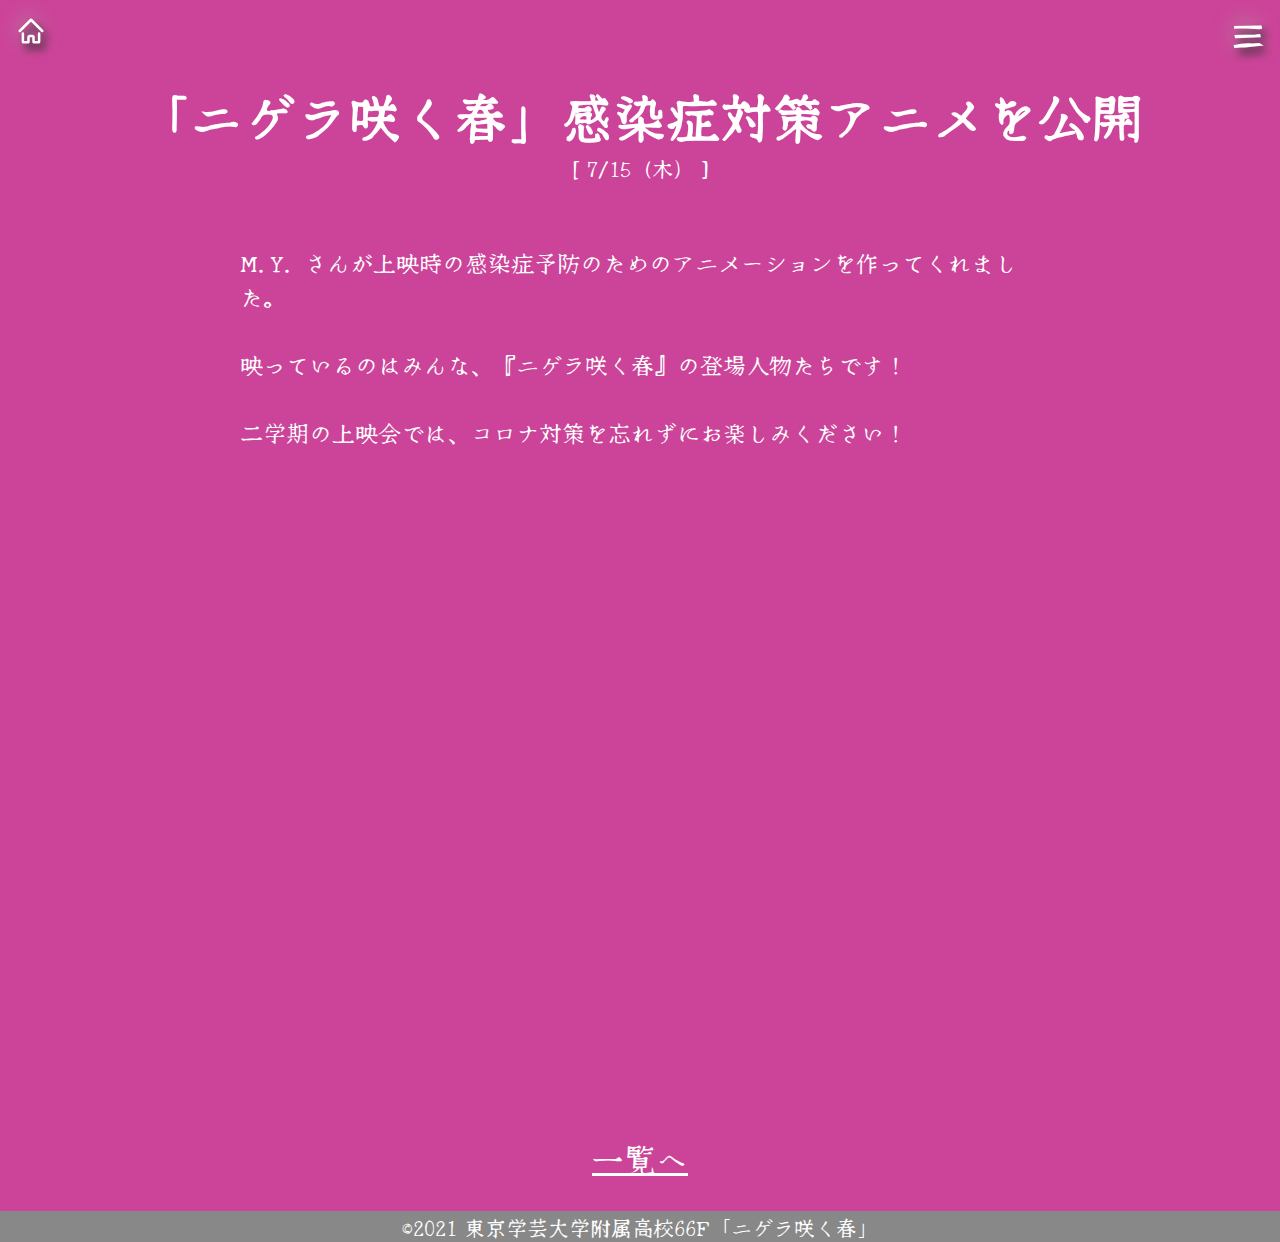
<file: message/entry/05.html>
<!DOCTYPE HTML>
<html>
	<head>
		<meta http-equiv="Content-Type" content="text/html; charset=utf-8" />
		<meta name="viewport" content="width=device-width, initial-scale=1.0, minimum-scale=1.0">
		<title>「ニゲラ咲く春」感染症対策アニメを公開 - 66F『ニゲラ咲く春』｜東京学芸大学附属高校　2021年辛夷祭</title>
		<meta name="description" content="M.Y. さんが上映時の感染症予防のためのアニメーションを作ってくれました。｜東京学芸大学附属高校　2021年辛夷祭　66F映像作品『ニゲラ咲く春』公式ホームページです。">
		<link rel="icon" type="image/png" href="../../img/favicon.png">
		<link rel="apple-touch-icon" type="../image/png" href="../../img/apple-touch-icon.png">
		<link rel="stylesheet" href="../../main.css">
		<script src="../../menu.js"></script>
		<script src="../message.js"></script>
	</head>
	<body>

		<a id="home-icon" class="drop-shadow" href="../../">
			<img src="../../img/home.svg">
		</a>

		<a id="hamburger" href="javascript:onHamburgerClick()" class="hamburger drop-shadow" style="font-weight: bold; font-size: 5vh; text-decoration: none;">
			≡
		</a>

		<div id="menu" class="closed" style="color: #888;">
			<a id="close-menu" href="javascript:onHamburgerClick()" style="font-weight: bold; font-size: 5vh; text-decoration: none; position: absolute; top: 20px; left: 20px;">×</a>
			<br><br><br><br>
			<p style="text-align: start; margin-left: 40px; height: 80vh; overflow-y: scroll; font-size: xx-large;">
				　<a style="font-size: xx-large;" href="../../">Home</a><br><br>
				　<a style="font-size: xx-large;" href="../../gallery/">Gallery</a><br><br>
				　<a style="font-size: xx-large;" href="../../story/">Story</a><br><br>
				▶︎<a style="font-size: xx-large;" href="../../message/">News/Message</a><br><br>
				　<a style="font-size: xx-large;" href="../../cast/">Cast</a><br><br>
				　<a style="font-size: xx-large;" target="blank" href="https://twitter.com/66th3f">Twitter</a><br><br><br>
				　<a style="font-size: xx-large;" href="../../other-classes/">他クラス</a><br><br>
			</p>
		</div>
		
		<section class="red">
			
			<h1 class="sentence"><br>「ニゲラ咲く春」感染症対策アニメを公開</h1>
			[ 7/15（木） ]
			<br><br><br>
			
			<p class="sentence">
				M.Y. さんが上映時の感染症予防のためのアニメーションを作ってくれました。<br>
				<br>
				映っているのはみんな、『ニゲラ咲く春』の登場人物たちです！<br>
				<br>
				二学期の上映会では、コロナ対策を忘れずにお楽しみください！<br>
				<br>

				<iframe width="613" height="613" src="https://www.youtube.com/embed/dR5E922ng3g" title="YouTube video player" frameborder="0" allow="accelerometer; autoplay; clipboard-write; encrypted-media; gyroscope; picture-in-picture" allowfullscreen></iframe>
				
			</p><br><br>

			<a class="link" href="../">一覧へ</a>

			<br><br>
			
		</section>

		
		<footer>
			©2021 東京学芸大学附属高校66F「ニゲラ咲く春」
		</footer>


	</body>
</html>
</file>
<file: main.css>
@import url('https://fonts.googleapis.com/css2?family=New+Tegomin&display=swap');

@media screen and (min-width:600px){
	* {
		font-size: 110%;
	}
	h1 {
		font-size: 3rem;
	}
}

@media screen and (max-width:600px){
	* {
		font-size: 102%;
	}
	h1 {
		font-size: 2rem;
	}
}

* {
	margin: 0;
	padding: 0;
	transition: 0.1s;
}

html {
	background-color: #888;
	overscroll-behavior: none;
	color: white;
	font-family: 'New Tegomin', serif;
	text-align: center;
}

p {
	display: inline-block;
	width: 80vw;
	text-align: center;
	max-width: 800px;
}

p.sentence {
	text-align: left;
}

h1.sentence {
	white-space: normal;
}

body {
	overflow-x: hidden;
}

img {
	object-fit: contain;
}

a, a:hover {
	text-decoration: none;
	color: inherit;
}

a.link {
	text-decoration: underline;
	font-size: xx-large;
	white-space: nowrap;
	padding-top: 5px; padding-bottom: 5px;
	padding-left: 20px; padding-right: 20px;
	border-radius: 8px;
}
a.link:hover {
	box-shadow: 0 8px 10px 1px #66666666, 0 3px 14px 2px #66666666, -3px -5px 5px -3px #AAA;
}

.hamburger {
	position: fixed;
	top: 0;
	right: 0;
	z-index: 1000;
}
.hamburger, .close-menu {
	height: 7vh;
	min-height: 24px;
	width: 7vh;
	min-width: 24px;
	border-radius: 3.5vh;
	text-align: center;
	vertical-align: middle;
	display: inline;
}
.hamburger:hover, .close-menu:hover {
	filter: drop-shadow(4px 6px 4px #666);
}

#menu {
	position: fixed;
	background-color: white;
	top: 0vh;
	right: 0vw;
	width: 300px;
	height: 100vh;
	box-shadow: 0 8px 10px 1px rgba(0,0,0,0.3), 0 3px 14px 2px rgba(0,0,0,0.3), 0 5px 5px -3px rgba(0,0,0,0.3);
	z-index: 1001;
	transition: 0.2s;
}

#home-icon {
	position: fixed;
	z-index: 1001;
	top: 0px;
	left: 0px;
	padding: 16px;
	border-radius: 50%;
}
#home-icon:hover {
	background-color: #00000011;
}

#home-icon img {
	width: 30px;
	height: 30px;
}

.closed {
	transform: translateX(200%);
}

.horizontal-scroll {
	overflow-y: hidden;
	overflow-x: scroll;
	overscroll-behavior: none;
}

.cover {
	position: relative;
	width: 100vw;
	height: 100vh;
	overflow: hidden;
}

.cover-expandable {
	position: relative;
	width: 100vw;
	min-height: 100vh;
}

.half-cover {
	position: relative;
	width: 100vw;
	height: 100vh;
}

.yellow {
	background-color: #FEFF8F;
	color: #746DAC;
}
.yellow h1 {
	color: #746DAC;
}

.blue {
	background-color: #56C1FF;
}

.green {
	background-color: #61d836;
}

.red {
	background-color: #cc4499
}

.blue2 {
	background-color: #3b64f5;
}

.gray {
	background-color: #112244;
}

.top-shadow {
	box-shadow: 20px 20px 20px 20px black ;
}

.box-shadow {
	box-shadow: 0 8px 10px 1px rgba(0,0,0,0.14), 0 3px 14px 2px rgba(0,0,0,0.12), 0 5px 5px -3px rgba(0,0,0,0.2);
}

.drop-shadow {
	filter: drop-shadow(4px 6px 4px #222) drop-shadow(-4px -6px 8px #AAAAAA88);
}

h1 {
	color: white;
	white-space: nowrap;
	font-family: 'New Tegomin', serif;
}

div {
	position: relative;
}

.center {
	position: absolute;
	left: 50%;
	top: 50%;
	transform: translate(-50%, -50%);
	transform-origin: left top;
}

.upper {
	position: absolute;
	left: 50%;
	top: 20%;
	transform: translate(-50%, -50%);
	transform-origin: left top;
}

.middle {
	position: absolute;
	left: 50%;
	top: 50%;
	transform: translate(-50%, -50%);
	transform-origin: left top;
}

.bottom {
	position: absolute;
	left: 50%;
	bottom: 5%;
	white-space: nowrap;
	transform: translate(-50%, -50%);
	transform-origin: left top;
}

.circle {
	border-radius: 50%;
}

.fill {
	width: 100%;
	height: 100%;
}

.top-space {
	padding-top: 100px;
}

.bottom-space {
	padding-bottom: 100px;
}

.before-grad {
	background-color: #00000022;
}

.grad {
	position: relative;
	background: linear-gradient(to bottom, #00000000, #000000AA 60%);
}

.after-grad {
	background-color: #000000AA;
}

.cast-introduction {
	background-position: center;
	background-attachment: fixed;
	background-size: cover;
}

.entry {
	white-space: normal;
	display: block;
	text-decoration: none;
	padding: 20px;
	text-align: justify;
	background-color: #88226644;
}

.entry:hover {
	background-color: #FF88CC44;
}

img.large {
	width: 80vw;
	max-width: 800px;
}

#topics {
	width: 80vw;
	border-radius: 16px;
	border: solid 4px white;
	background-color: white;
}

#topics h1 {
	border-top-left-radius: 16px;
	border-top-right-radius: 16px;
	/* border-bottom: 20px solid red; */
	background-color: red;
}

#topics div {
	overflow: hidden;
	position: relative;
	height: 60px;
}

#topics a {
	opacity: 1;
	color: #4488CC;
	position: absolute;
	top: 0;
	bottom: 0;
	left: 0;
	right: 0;
	text-decoration: underline;
	font-weight: bold;
	font-size: large;
	transition: 0.5s;
	text-overflow: ellipsis;
}

#topics a.invisible {
	opacity: 0;
	transform: translateY(100%);
}
</file>
<file: gallery/gallery.css>
.two-rows {
	margin-left: 10vw;
	margin-right: 10vw;
	display: grid;
	grid-template-columns: repeat(auto-fit, minmax(280px, 2fr));
	grid-gap: 20px 20px;
}

.gallery-picture {
	position: relative;
	width: 100%;
}

.gallery-picture img:hover {
	opacity: 0.8;
}

.gallery-picture::before {
	content:"";
	display: block;
    padding-top: 100%;
}

.gallery-picture img {
	position: absolute;
	left: 0;
	right: 0;
	bottom: 30px;
	width: 100%;
	height: 90%;
	object-fit: cover;
}

.gallery-picture p {
	position: absolute;
	bottom: 0;
	right: 0;
	width: 100%;
	text-align: right;
	white-space: nowrap;
	text-overflow: ellipsis;
}
</file>
<file: story/story.css>
@import url('../main.css');
@import url('https://fonts.googleapis.com/css2?family=Sawarabi+Mincho&family=Work+Sans:wght@100&display=swap');

.story {
	background-color: #C7E3E4;
	font-family: 'Sawarabi Mincho', serif;
	color: rgb(100, 111, 113);
}

.story h1 {
	font-family: 'Work Sans', serif;
	color: #333;
}

#story-content {
	margin-left: 10vw;
	margin-right: 10vw;
}
</file>
